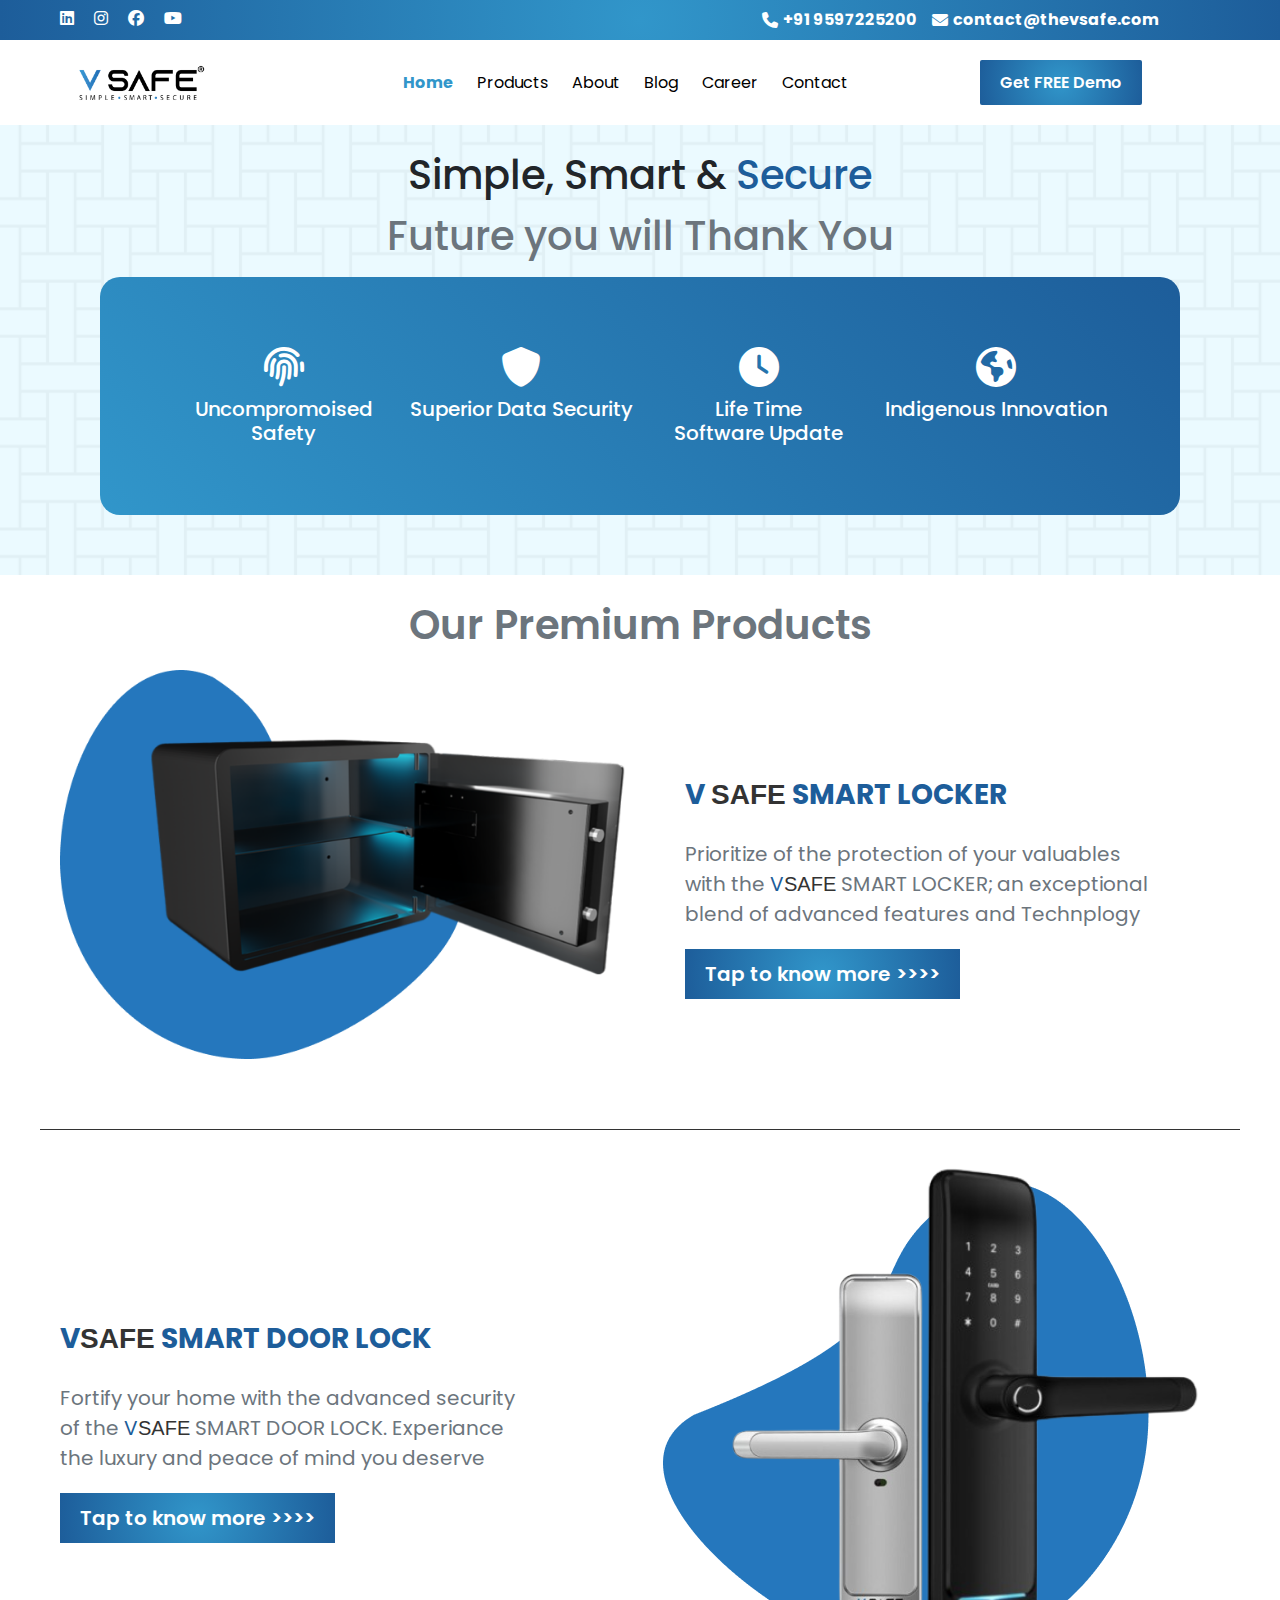
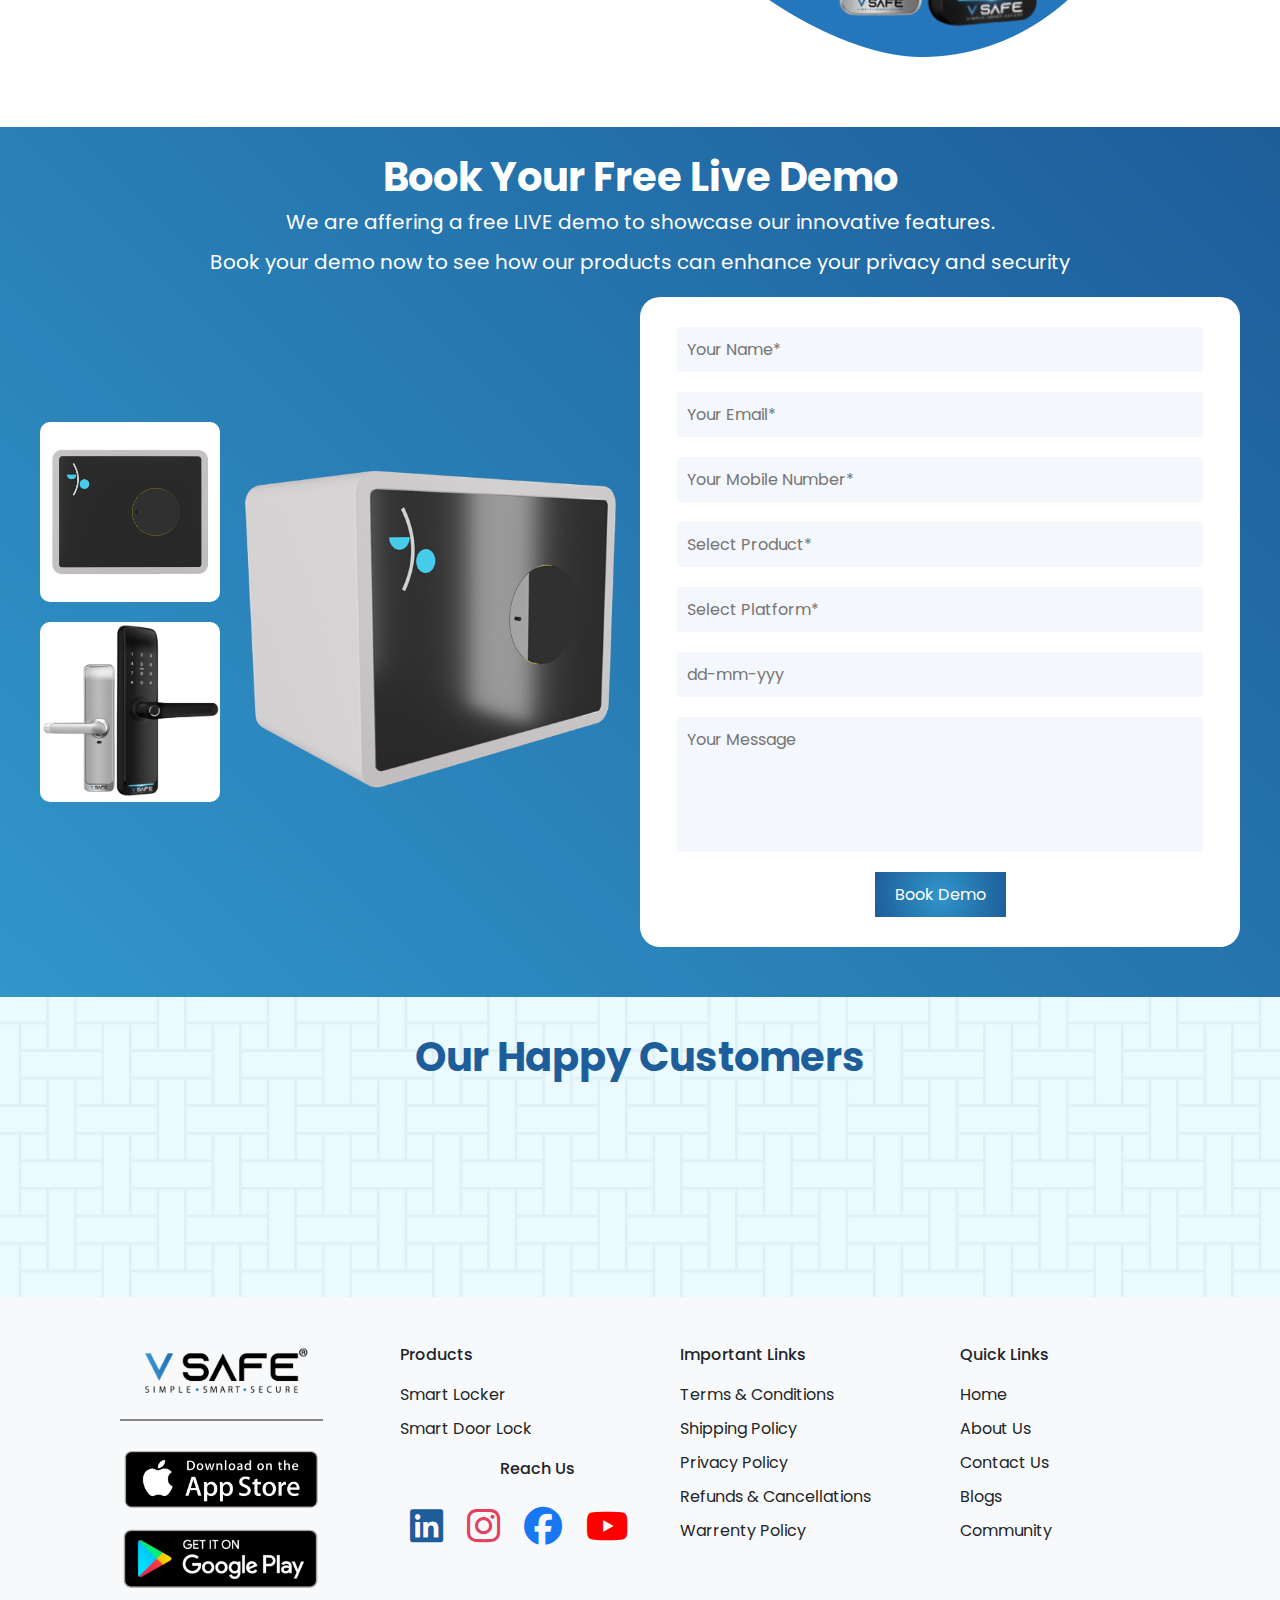
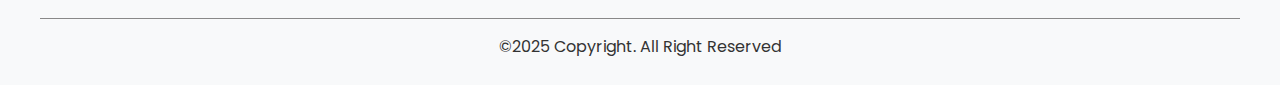
<file: index.html>
<!DOCTYPE html>
<html lang="en">

<head>
    <meta charset="UTF-8">
    <meta name="viewport" content="width=device-width, initial-scale=1.0">
    <!-- project title -->
    <title>vSafe</title>
    <!-- favourite icon -->
    <link rel="shortcut icon" href="./assets/images/fav icon.jpg" type="image/x-icon">
    <!-- style css -->
    <link rel="styleSheet" href="./style.css">
    <!-- font awesome cdn link -->
    <link rel="styleSheet" href="https://cdnjs.cloudflare.com/ajax/libs/font-awesome/6.7.2/css/all.min.css">
</head>

<body>
    <header><!--1.parentContainer-->
        <nav class="navBar component"><!--2.component-->
            <div class="navBarContainer"><!--3.componentContainer-->
                <div class="navBody grid-2"><!--4.row-1-->
                    <div class="iconBlock "><!--5.column-1-->
                        <div class="iconBox dflex-start"><!--6.subColumn-1-->
                            <!--7.contentContainer-->
                            <i class="fa-brands fa-linkedin"></i>
                            <i class="fa-brands fa-instagram"></i>
                            <i class="fa-brands fa-facebook"></i>
                            <i class="fa-brands fa-youtube"></i>
                        </div>
                    </div>
                    <div class="mailBlock "><!--5.column-2-->
                        <div class="mailBox dflex"><!--6.subColumn-2-->
                            <!--7.contentContainer-->
                            <i class="fa-solid fa-phone"></i>
                            <p>+91 9597225200</p>
                            <i class="fa-solid fa-envelope"></i>
                            <p>contact@thevsafe.com</p>
                        </div>
                    </div>
                </div>
                <div class="navInfoBody "><!--4.row-2-->
                    <div class="logoBlock"><!--5.column-1-->
                        <div class="logoBox"><!--6.subColumn-1-->
                            <a href="#"><!--7.contentContainer-->
                                <figure>
                                    <img src="./assets/images/logo.png" alt="logo">
                                </figure>
                            </a>
                        </div>
                    </div>
                    <div class="textBlock"><!--5.column-2-->
                        <input type="checkbox" id="iconToggle">
                        <label for="iconToggle" class="hamburgerIcon">
                            <i class="fa-solid fa-bars"></i>
                        </label>
                        <div class="textBox dflex"><!--6.subColumn-2-->
                            <ul class="nav-links dflex">
                                <li><a href="#"><span>Home</span></a></li>
                                <li><a href="#">Products</a></li>
                                <li><a href="#">About</a></li>
                                <li><a href="#">Blog</a></li>
                                <li><a href="#">Career</a></li>
                                <li><a href="#">Contact</a></li>
                            </ul>
                            <button class="nav-links">Get FREE Demo</button>
                        </div>
                    </div>

                </div>
            </div>
        </nav>
        <div class="heroSection"><!--2.component-->
            <div class="heroSectionContainer "><!--3.componentContainer-->
                <div class="heroSectionBody"><!--4.row-->
                    <div class="heroSectionBlock"><!--5.column-->
                        <div class="heroSectionBox"><!--6.subColumn-->
                        </div>
                    </div>
                </div>
            </div>
        </div>
    </header>
    <main><!--1.parentContainer-->
        <section class="smartSecure "><!--2.component-->
            <div class="smartSecureContainer "><!--3.componentContainer-->
                <div class="headingBody"><!--4.row-1-->
                    <div class="smartSecureBlock "><!--5.column-1-->
                        <div class="smartSecureBox dflex-col"><!--6.subColumn-1-->
                            <!--7.contentContainer-->
                            <h3>Simple, Smart & <span class="secure">Secure</span></h3>
                            <h3>
                                <sapn class="future">Future you will Thank You</sapn>
                            </h3>
                        </div>
                    </div>
                </div>
                <div class="secureBody grid-4"><!--4.row-2-->
                    <div class="safetyBlock"><!--5.column-1-->
                        <div class="safetyBox dflex-col"><!--6.subColumn-1-->
                            <!--7.contentContainer-->
                            <i class="fa-solid fa-fingerprint"></i>
                            <p>Uncompromoised
                                Safety</p>
                        </div>
                    </div>
                    <div class="dataBlock"><!--5.column-2-->
                        <div class="safetyBox dflex-col"><!--6.subColumn-2-->
                            <!--7.contentContainer-->
                            <i class="fa-solid fa-shield"></i>
                            <p>Superior
                                Data Security</p>
                        </div>
                    </div>
                    <div class="softwareBlock"><!--5.column-3-->
                        <div class="safetyBox dflex-col"><!--6.subColumn-3-->
                            <!--7.contentContainer-->
                            <i class="fa-solid fa-clock"></i>
                            <p>Life Time
                                Software Update</p>
                        </div>
                    </div>
                    <div class="innovationsBlock"><!--5.column-4-->
                        <div class="safetyBox dflex-col"><!--6.subColumn-4-->
                            <!--7.contentContainer-->
                            <i class="fa-solid fa-earth-americas"></i>
                            <p>Indigenous
                                Innovation</p>
                        </div>
                    </div>
                </div>
            </div>
        </section>
        <section class="smartLocker componentSpacing"><!--2.component-->
            <div class="smartLockerContainer screenSize"><!--3.componentContainer-->
                <div class="headingBody"><!--4.row-1-->
                    <div class="smartLockerBlock"><!--5.column-->
                        <div class="smartLockerBox dflex-col"><!--6.subColumn-->
                            <!--7.contentContainer-->
                            <h2>Our Premium Products</h2>
                        </div>
                    </div>
                </div>
                <div class="lockerBody grid-2"><!--4.row-2-->
                    <div class="technologyBlock dflex-start"><!--5.column-1-->
                        <div class="technologyBox "><!--6.subColumn-1-->
                            <!--7.contentContainer-->
                            <figure>
                                <img src="./assets/images/home-locker.png" type="image">
                            </figure>
                        </div>
                    </div>
                    <div class="lockerBlock dflex-start"><!--5.column-2-->
                        <div class="lockerBox "><!--6.subColumn-2-->
                            <!--7.contentContainer-->
                            <h3>V <span>SAFE</span> SMART LOCKER</h3>
                            <p>Prioritize of the protection of your valuables with the <span class="v">V</span><span
                                    class="safe">SAFE</span> SMART LOCKER;
                                an exceptional blend of advanced features and Technplogy
                            </p>
                            <button>Tap to know more >>>></button>
                        </div>
                    </div>
                </div>
            </div>
        </section>
        <section class="doorLock componentSpacing"><!--2.component-->
            <div class="doorLockContainer screenSize"><!--3.componentContainer-->
                <div class="doorLockBody grid-2"><!--4.row-->
                    <div class="doorLockBlock dflex-start"><!--5.column-1-->
                        <div class="lockerBox"><!--6.subColumn-1-->
                            <!--7.contentContainer-->
                            <h3>V<span>SAFE</span> SMART DOOR LOCK</h3>
                            <p>Fortify your home with the advanced security of the <span class="v">V</span><span
                                    class="safe">SAFE</span> SMART DOOR LOCK.
                                Experiance the luxury and peace of mind you deserve
                            </p>
                            <button>Tap to know more >>>></button>
                        </div>
                    </div>
                    <div class="securityBlock"><!--5.column-2-->
                        <div class="securityBox dflex-col"><!--6.subColumn-2-->
                            <!--7.contentContainer-->
                            <figure>
                                <img src="./assets/images/home-doorlock.png" type="image">
                            </figure>
                        </div>
                    </div>
                </div>
            </div>
        </section>
        <section class="liveDemo componentSpacing"><!--2.component-->
            <div class="liveDemoContainer screenSize"><!--3.componentContainer-->
                <div class="headingBody"><!--4.row-1-->
                    <div class="liveDemoBlock"><!--5.column-->
                        <div class="liveDemoBox dflex-col"><!--6.subColumn-->
                            <!--7.contentContainer-->
                            <h3>Book Your Free Live Demo</h3>
                            <p>We are affering a free LIVE demo to showcase our innovative features.</p>
                            <p>Book your demo now to see how our products can enhance your privacy and security
                            </p>
                        </div>
                    </div>
                </div>
                <div class="bookDemoBody grid-3"><!--4.row-2-->
                    <div class="showCaseBlock dflex-start"><!--5.column-1-->
                        <div class="showCaseBox "><!--6.subColumn-1-->
                            <!--7.contentContainer-->
                            <figure>
                                <img src="./assets/images/locker-white.png" type="image">
                            </figure>
                            <figure>
                                <img src="./assets/images/home-boxed(1).png" type="image">
                            </figure>
                        </div>
                    </div>
                    <div class="caseBlock dflex-start"><!--5.column-1-->
                        <div class="caseBox "><!--6.subColumn-1-->
                            <!--7.contentContainer-->
                            <figure>
                                <img src="./assets/images/home-boxed.png" type="image">
                            </figure>
                        </div>
                    </div>
                    <div class="bookDemoBlock dflex-col"><!--5.column-2-->
                        <div class="bookDemoBox "><!--6.subColumn-2-->
                            <form action="#">
                                <div class="formGroup1">
                                    <input type="text" placeholder="Your Name*" id="name">
                                </div>
                                <div class="formGroup2">
                                    <input type="text" placeholder="Your Email*" id="email">
                                </div>
                                <div class="formGroup3">
                                    <input type="tel" placeholder="Your Mobile Number*" id="num">
                                </div>
                                <div class="formGroup4">
                                    <input type="text" placeholder="Select Product*" id="product">
                                </div>
                                <div class="formGroup5">
                                    <input type="text" placeholder="Select Platform*" id="Platform">
                                </div>
                                <div class="formGroup6">
                                    <input type="tel" placeholder="dd-mm-yyy" id="num">
                                </div>
                                <div class="formGroup7">
                                    <input type="text" placeholder="Your Message" id="msg">
                                </div>
                                <button>Book Demo</button>
                            </form>
                        </div>
                    </div>
                </div>
            </div>
        </section>
        <section class="customers"><!--2.component-->
            <div class="customersContainer"><!--3.componentContainer-->
                <div class="headingBody"><!--4.row-1-->
                    <div class="customersBlock"><!--5.column-->
                        <div class="customersBox dflex-col"><!--6.subColumn-1-->
                            <!--7.contentContainer-->
                            <h2>Our Happy Customers</h2>
                        </div>
                    </div>
                </div>
                <div class="customersBody"><!--4.row-2-->
                    <div class="happyCustomersBlock dflex-start"><!--5.column-->
                        <div class="happyCustomersBox"><!--6.subColumn-->
                            <!--7.contetContainer-->
                            <p>
                            </p>
                        </div>
                    </div>
                </div>
            </div>
        </section>
    </main>
    <footer><!--1.parentContainer-->
        <div class="contact componentSpacing"><!--2.component-->
            <div class="contactContainer screenSize"><!--3.componentContainer-->
                <div class="contactBody grid-4"><!--4.row-1-->
                    <div class="appBlock "><!--5.column-1-->
                        <div class="appBox"><!--6.subColumn-1-->
                            <!--7.contentContainer-->
                            <figure class="border">
                                <img src="./assets/images/logo.png" type="logo">
                            </figure>
                            <figure>
                                <img src="./assets/images/app-store.png" type="logo">
                            </figure>
                            <figure>
                                <img src="./assets/images/google-play.png" type="logo">
                            </figure>

                        </div>
                    </div>
                    <div class="productsBlock"><!--5.column-2-->
                        <div class="linksBox "><!--6.subColumn-1-->
                            <!--7.contentContainer-->
                            <h4>Products</h4>
                            <p>Smart Locker</p>
                            <p>Smart Door Lock</p>
                        </div>
                        <div class="mediaBox  "><!--6.subColumn-2-->
                            <!--7.contentContainer-->
                            <h4>Reach Us</h4>
                            <a href="#" class="linkedin">
                                <i class="fa-brands fa-linkedin"></i>
                            </a>
                            <a href="#" class="instagram">
                                <i class="fa-brands fa-instagram"></i>
                            </a>
                            <a href="#" class="facebook">
                                <i class="fa-brands fa-facebook"></i>
                            </a>
                            <a href="#" class="youtube">
                                <i class="fa-brands fa-youtube"></i>
                            </a>
                        </div>
                    </div>
                    <div class="productsBlock"><!--5.column-3-->
                        <div class="linksBox"><!--6.subColumn-3-->
                            <!--7.contentContainer-->
                            <h4>Important Links</h4>
                            <ul>
                                <li>
                                    <p>Terms & Conditions</p>
                                </li>
                                <li>
                                    <p>Shipping Policy</p>
                                </li>
                                <li>
                                    <p>Privacy Policy</p>
                                </li>
                                <li>
                                    <p>Refunds & Cancellations</p>
                                </li>
                                <li>
                                    <p>Warrenty Policy</p>
                                </li>
                            </ul>
                        </div>
                    </div>
                    <div class="productsBlock "><!--5.column-4-->
                        <div class="linksBox "><!--6.subColumn-4-->
                            <!--7.contentContainer-->
                            <h4>Quick Links</h4>
                            <ul>
                                <li>
                                    <p>Home</p>
                                </li>
                                <li>
                                    <p>About Us</p>
                                </li>
                                <li>
                                    <p>Contact Us</p>
                                </li>
                                <li>
                                    <p>Blogs</p>
                                </li>
                                <li>
                                    <p>Community</p>
                                </li>
                            </ul>
                        </div>
                    </div>
                </div>
                <div class="copyRightBody"><!--4.row-2-->
                    <div class="copyRightBlock"><!--5.column-->
                        <div class="copyRightBox dflex-col"><!--6.subColumn-->
                            <!--7.contentContainer-->
                            <p>©2025 Copyright. All Right Reserved</p>
                        </div>
                    </div>
                </div>
            </div>
        </div>
    </footer>

</body>

</html>
</file>
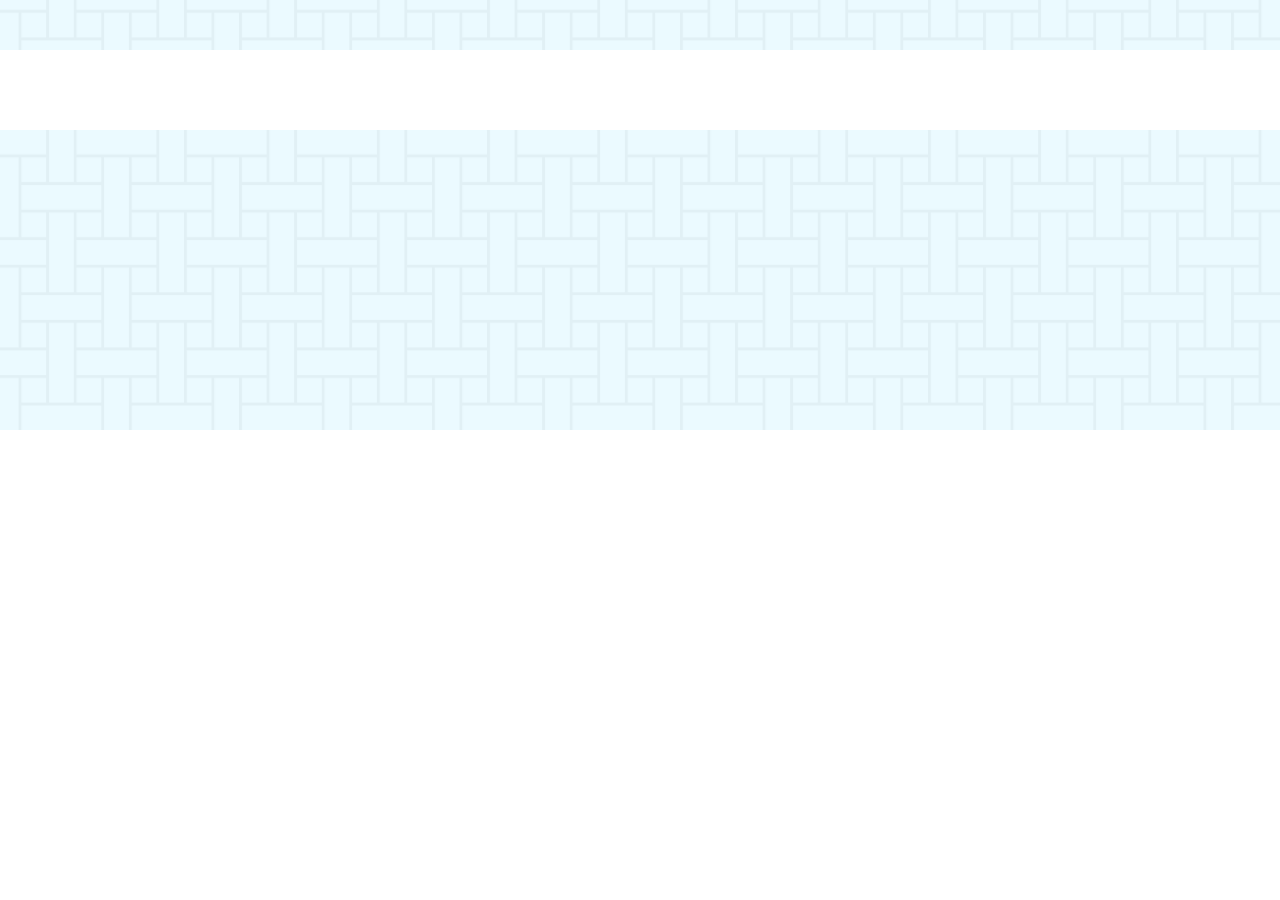
<file: 2.component.html>
<!DOCTYPE html>
<html lang="en">
<head>
    <meta charset="UTF-8">
    <meta name="viewport" content="width=device-width, initial-scale=1.0">
    <!-- project title -->
    <title>vSafe</title>
    <!-- favourite icon -->
    <link rel="shortcut icon" href="./assets/images/fav icon.jpg" type="image/x-icon">
    <!-- style css -->
    <link rel="styleSheet" href="./style.css">
    <!-- font awesome cdn link -->
    <link rel="styleSheet" href="https://cdnjs.cloudflare.com/ajax/libs/font-awesome/6.7.2/css/all.min.css">
</head>
<body>
    <header><!--1.parentContainer-->
        <nav class="navBar"><!--2.component-->
        </nav>
        <div class="heroSection"><!--2.component-->
        </div>
    </header>
    <main><!--1.parentContainer-->
        <div class="smartSecure"><!--2.component-->
        </div>
        <div class="smartLocker"><!--2.component-->
        </div>
        <div class="doorLock"><!--2.component-->
        </div>
        <div class="liveDemo"><!--2.component-->
        </div>
        <div class="customers"><!--2.component-->
        </div>
    </main>
    <footer><!--1.parentContainer-->
        <div class="contact"><!--2.component-->
        </div>
    </footer>
    
</body>
</html>
</file>
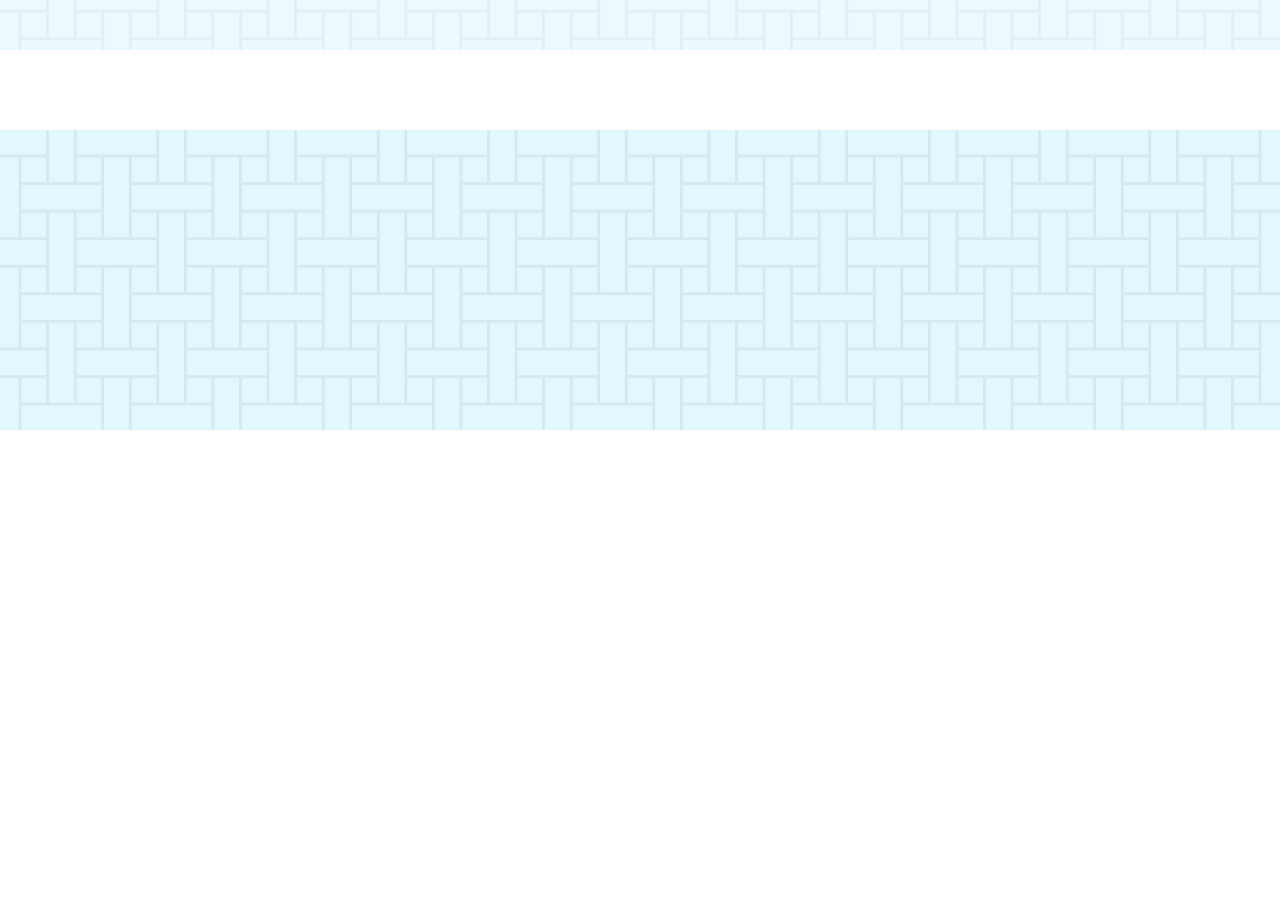
<file: 3.componentContainer.html>
<!DOCTYPE html>
<html lang="en">
<head>
    <meta charset="UTF-8">
    <meta name="viewport" content="width=device-width, initial-scale=1.0">
    <!-- project title -->
    <title>vSafe</title>
    <!-- favourite icon -->
    <link rel="shortcut icon" href="./assets/images/fav icon.jpg" type="image/x-icon">
    <!-- style css -->
    <link rel="styleSheet" href="./style.css">
    <!-- font awesome cdn link -->
    <link rel="styleSheet" href="https://cdnjs.cloudflare.com/ajax/libs/font-awesome/6.7.2/css/all.min.css">
</head>
<body>
     <header><!--1.parentContainer-->
        <nav class="navBar"><!--2.component-->
            <div class="navBarContainer"><!--3.componentContainer-->
            </div>
        </nav>
        <div class="heroSection"><!--2.component-->
            <div class="heroSectionContainer"><!--3.componentContainer-->
            </div>
        </div>
    </header>
    <main><!--1.parentContainer-->
        <div class="smartSecure"><!--2.component-->
            <div class="smartSecureContainer"><!--3.componentContainer-->
            </div>
        </div>
        <div class="smartLocker"><!--2.component-->
            <div class="smartLockerContainer"><!--3.componentContainer-->
            </div>
        </div>
        <div class="doorLock"><!--2.component-->
            <div class="doorLockContainer"><!--3.componentContainer-->
            </div>
        </div>
        <div class="liveDemo"><!--2.component-->
            <div class="liveDemoContainer"><!--3.componentContainer-->
            </div>
        </div>
        <div class="customers"><!--2.component-->
            <div class="customers"><!--3.componentContainer-->
            </div>
        </div>
    </main>
    <footer><!--1.parentContainer-->
        <div class="contact"><!--2.component-->
            <div class="contactContainer"><!--3.componentContainer-->
            </div>
        </div>
    </footer>
    
</body>
</html>
</file>
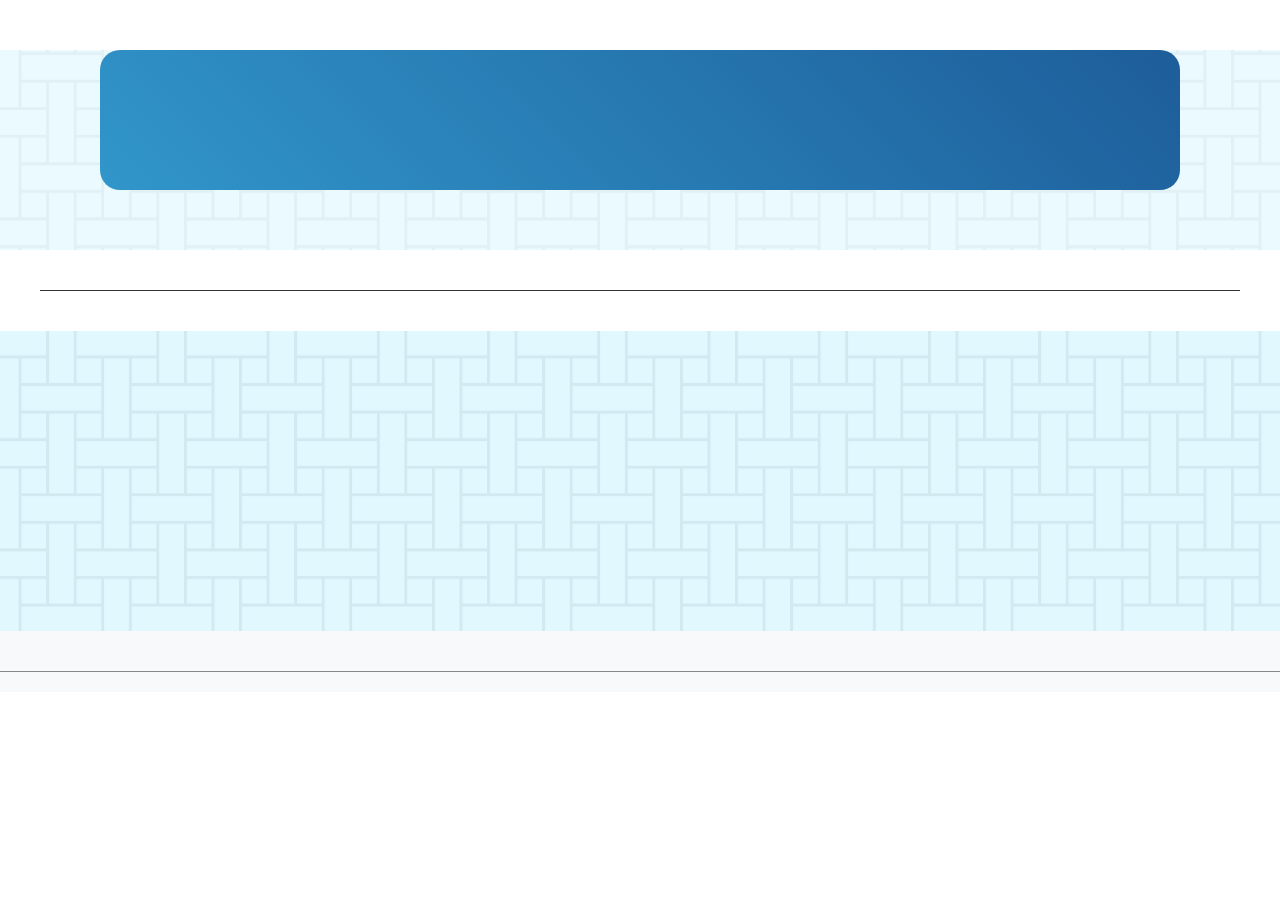
<file: 4.row.html>
<!DOCTYPE html>
<html lang="en">
<head>
    <meta charset="UTF-8">
    <meta name="viewport" content="width=device-width, initial-scale=1.0">
    <!-- project title -->
    <title>vSafe</title>
    <!-- favourite icon -->
    <link rel="shortcut icon" href="./assets/images/fav icon.jpg" type="image/x-icon">
    <!-- style css -->
    <link rel="styleSheet" href="./style.css">
    <!-- font awesome cdn link -->
    <link rel="styleSheet" href="https://cdnjs.cloudflare.com/ajax/libs/font-awesome/6.7.2/css/all.min.css">
</head>
<body>
  <header><!--1.parentContainer-->
        <nav class="navBar"><!--2.component-->
            <div class="navBarContainer"><!--3.componentContainer-->
                <div class="navBody"><!--4.row-1-->
                </div>
                <div class="navInfoBody"><!--4.row-2-->
                </div>
            </div>
        </nav>
        <div class="heroSection"><!--2.component-->
            <div class="heroSectionContainer"><!--3.componentContainer-->
                <div class="heroSectionBody"><!--4.row-->
                </div>
            </div>
        </div>
    </header>
    <main><!--1.parentContainer-->
        <div class="smartSecure"><!--2.component-->
            <div class="smartSecureContainer"><!--3.componentContainer-->
                <div class="headingBody"><!--4.row-1-->
                </div>
                <div class="secureBody"><!--4.row-2-->
                </div>
            </div>
        </div>
        <div class="smartLocker"><!--2.component-->
            <div class="smartLockerContainer"><!--3.componentContainer-->
                <div class="headingBody"><!--4.row-1-->
                </div>
                <div class="lockerBody"><!--4.row-2-->
                </div>
            </div>
        </div>
        <div class="doorLock"><!--2.component-->
            <div class="doorLockContainer"><!--3.componentContainer-->
                <div class="doorLockBody"><!--4.row-->
                </div>
            </div>
        </div>
        <div class="liveDemo"><!--2.component-->
            <div class="liveDemoContainer"><!--3.componentContainer-->
                <div class="headingBody"><!--4.row-1-->
                </div>
                <div class="liveDemoBody"><!--4.row-2-->
                </div>
            </div>
        </div>
        <div class="customers"><!--2.component-->
            <div class="customers"><!--3.componentContainer-->
                <div class="headingBody"><!--4.row-1-->
                </div>
                <div class="custometrsBody"><!--4.row-2-->
                </div>
            </div>
        </div>
    </main>
    <footer><!--1.parentContainer-->
        <div class="contact"><!--2.component-->
            <div class="contactContainer"><!--3.componentContainer-->
                <div class="contactBody"><!--4.row-1-->
                </div>
                <div class="copyRightBody"><!--4.row-2-->
                </div>
            </div>
        </div>
    </footer>
</body>
</html>
</file>
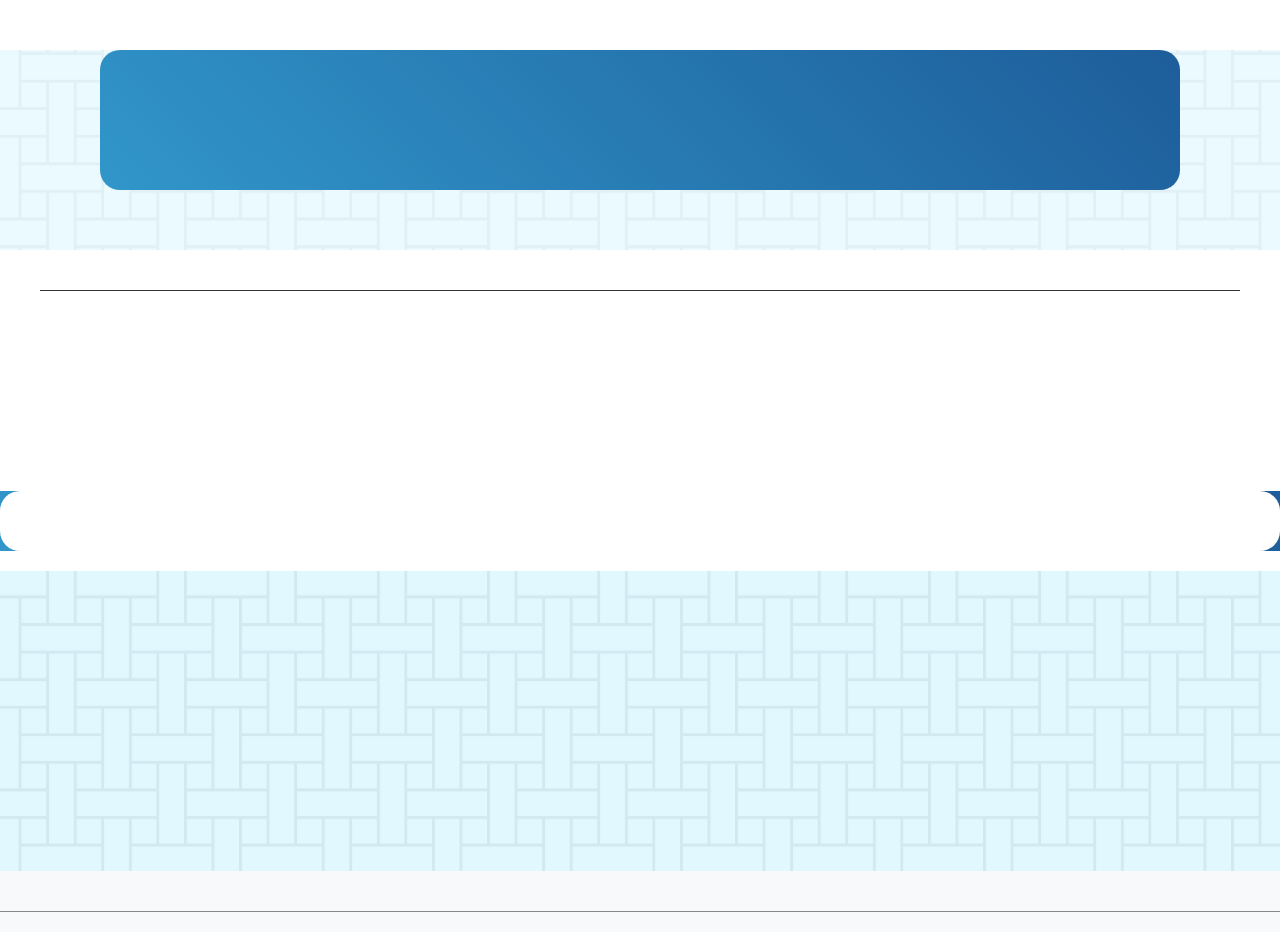
<file: 5.column.html>
<!DOCTYPE html>
<html lang="en">

<head>
    <meta charset="UTF-8">
    <meta name="viewport" content="width=device-width, initial-scale=1.0">
    <!-- project title -->
    <title>vSafe</title>
    <!-- favourite icon -->
    <link rel="shortcut icon" href="./assets/images/fav icon.jpg" type="image/x-icon">
    <!-- style css -->
    <link rel="styleSheet" href="./style.css">
    <!-- font awesome cdn link -->
    <link rel="styleSheet" href="https://cdnjs.cloudflare.com/ajax/libs/font-awesome/6.7.2/css/all.min.css">
</head>

<body>
    <header><!--1.parentContainer-->
        <nav class="navBar"><!--2.component-->
            <div class="navBarContainer"><!--3.componentContainer-->
                <div class="navBody"><!--4.row-1-->
                    <div class="iconBlock"><!--5.column-1-->
                    </div>
                    <div class="mailBlock"><!--5.column-2-->
                    </div>
                </div>
                <div class="navInfoBody"><!--4.row-2-->
                    <div class="logoBlock"><!--5.column-1-->
                    </div>
                    <div class="textBlock"><!--5.column-2-->
                    </div>
                    <div class="demoBlock"><!--5.column-3-->
                    </div>
                </div>
            </div>
        </nav>
        <div class="heroSection"><!--2.component-->
            <div class="heroSectionContainer"><!--3.componentContainer-->
                <div class="heroSectionBody"><!--4.row-->
                    <div class="heroSectionBlock"><!--5.column-->
                    </div>
                </div>
            </div>
        </div>
    </header>
    <main><!--1.parentContainer-->
        <div class="smartSecure"><!--2.component-->
            <div class="smartSecureContainer"><!--3.componentContainer-->
                <div class="headingBody"><!--4.row-1-->
                    <div class="smartSecureBlock"><!--5.column-1-->
                    </div>
                </div>
                <div class="secureBody"><!--4.row-2-->
                    <div class="safetyBlock"><!--5.column-1-->
                    </div>
                    <div class="dataBlock"><!--5.column-2-->
                    </div>
                    <div class="softwareBlock"><!--5.column-3-->
                    </div>
                    <div class="innovationsBlock"><!--5.column-4-->
                    </div>
                </div>
            </div>
        </div>
        <div class="smartLocker"><!--2.component-->
            <div class="smartLockerContainer"><!--3.componentContainer-->
                <div class="headingBody"><!--4.row-1-->
                    <div class="smartLockerBlock"><!--5.column-->
                    </div>
                </div>
                <div class="lockerBody"><!--4.row-2-->
                    <div class="technologyBlock"><!--5.column-1-->
                    </div>
                    <div class="lockerBlock"><!--5.column-2-->
                    </div>
                </div>
            </div>
        </div>
        <div class="doorLock"><!--2.component-->
            <div class="doorLockContainer"><!--3.componentContainer-->
                <div class="doorLockBody"><!--4.row-->
                    <div class="doorLock"><!--5.column-1-->
                    </div>
                    <div class="securityBlock"><!--5.column-2-->
                    </div>
                </div>
            </div>
        </div>
        <div class="liveDemo"><!--2.component-->
            <div class="liveDemoContainer"><!--3.componentContainer-->
                <div class="headingBody"><!--4.row-1-->
                    <div class="liveDemoBlock"><!--5.column-->
                    </div>
                </div>
                <div class="bookDemoBody"><!--4.row-2-->
                    <div class="showcaseBlock"><!--5.column-1-->
                    </div>
                    <div class="bookDemoBlock"><!--5.column-2-->
                    </div>
                </div>
            </div>
        </div>
          <div class="customers"><!--2.component-->
            <div class="customers"><!--3.componentContainer-->
                <div class="headingBody"><!--4.row-1-->
                    <div class="customersBlock"><!--5.column-->
                    </div>
                </div>
                <div class="custometrsBody"><!--4.row-2-->
                    <div class="happyCustomersBlock"><!--5.column-->
                    </div>
                </div>
            </div>
        </div>
    </main>
    <footer><!--1.parentContainer-->
        <div class="contact"><!--2.component-->
            <div class="contactContainer"><!--3.componentContainer-->
                <div class="contactBody"><!--4.row-1-->
                    <div class="appBlock"><!--5.column-1-->
                    </div>
                    <div class="productsBlock"><!--5.column-2-->
                    </div>
                    <div class="limksBlock"><!--5.column-3-->
                    </div>
                    <div class="quickBlock"><!--5.column-4-->
                    </div>
                </div>
                <div class="copyRightBody"><!--4.row-2-->
                    <div class="copyRightBlock"><!--5.column-->
                    </div>
                </div>
            </div>
        </div>
    </footer>

</body>
</html>
</file>
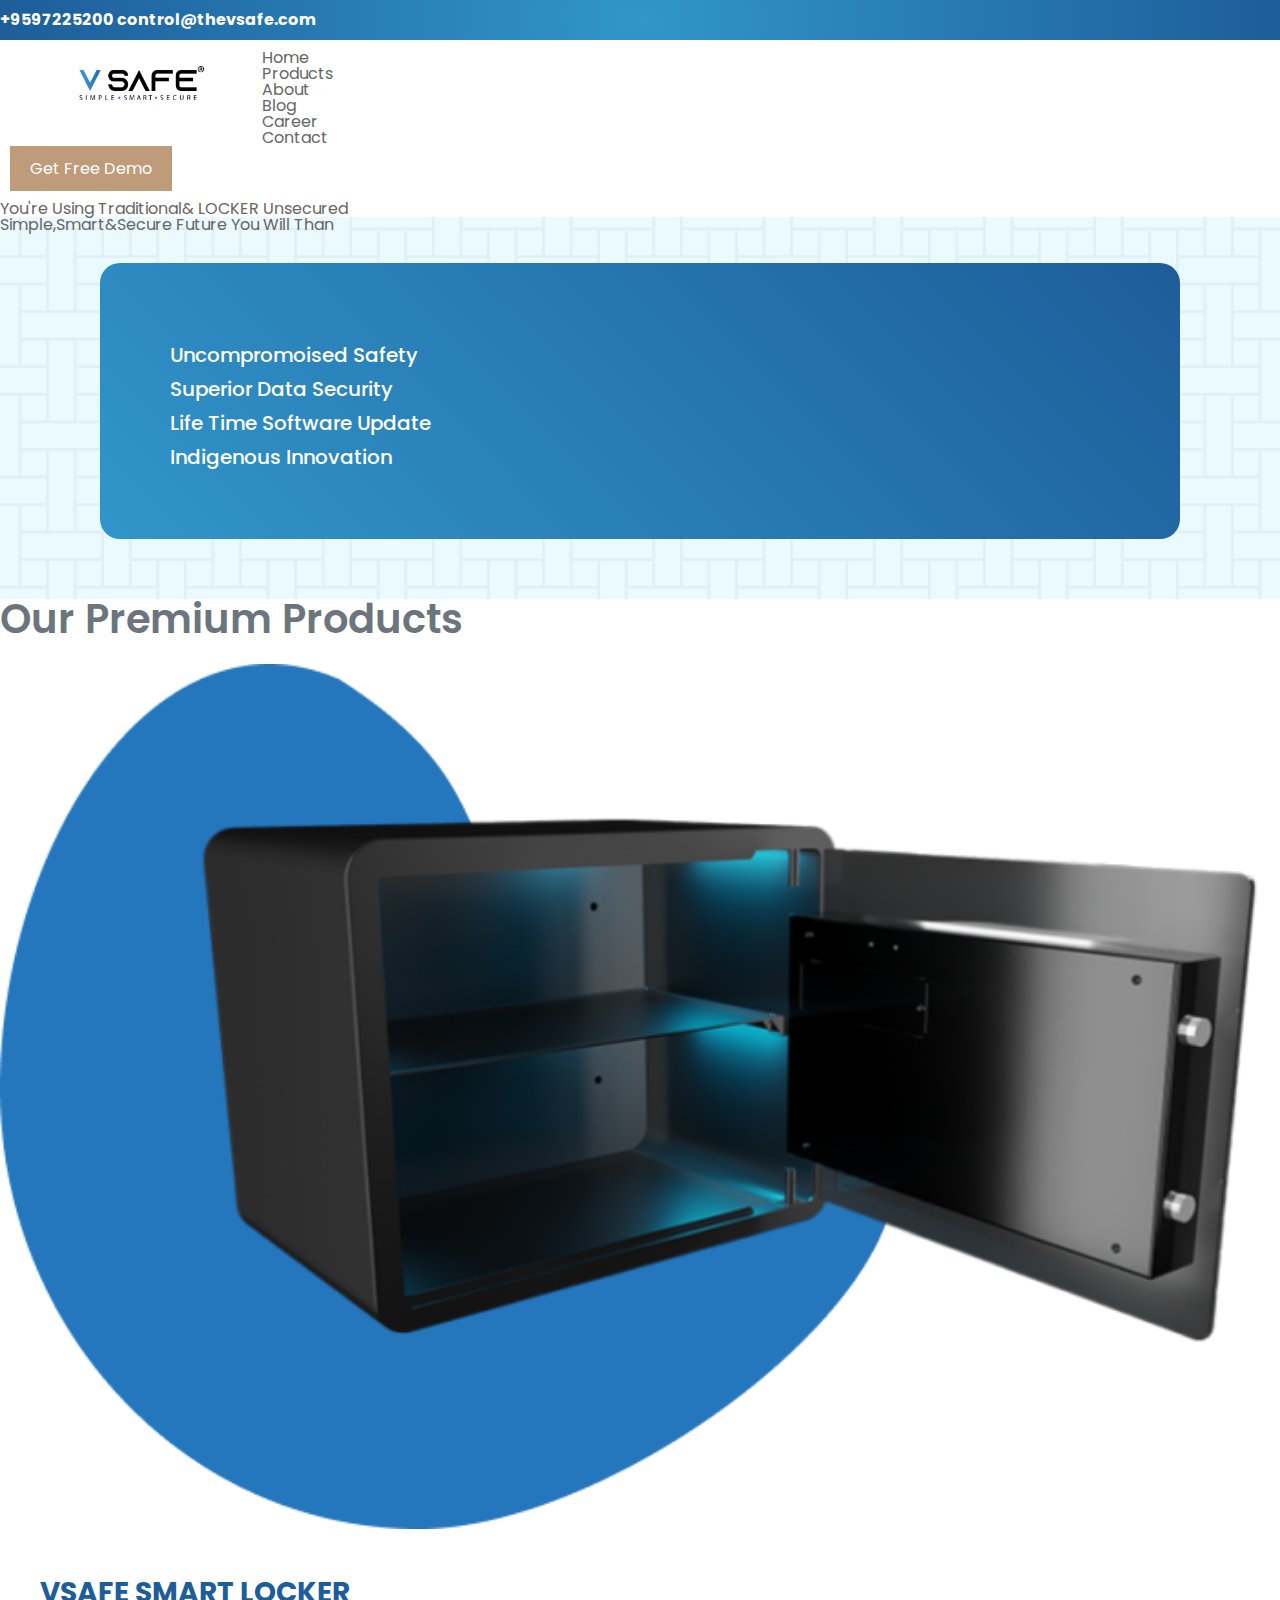
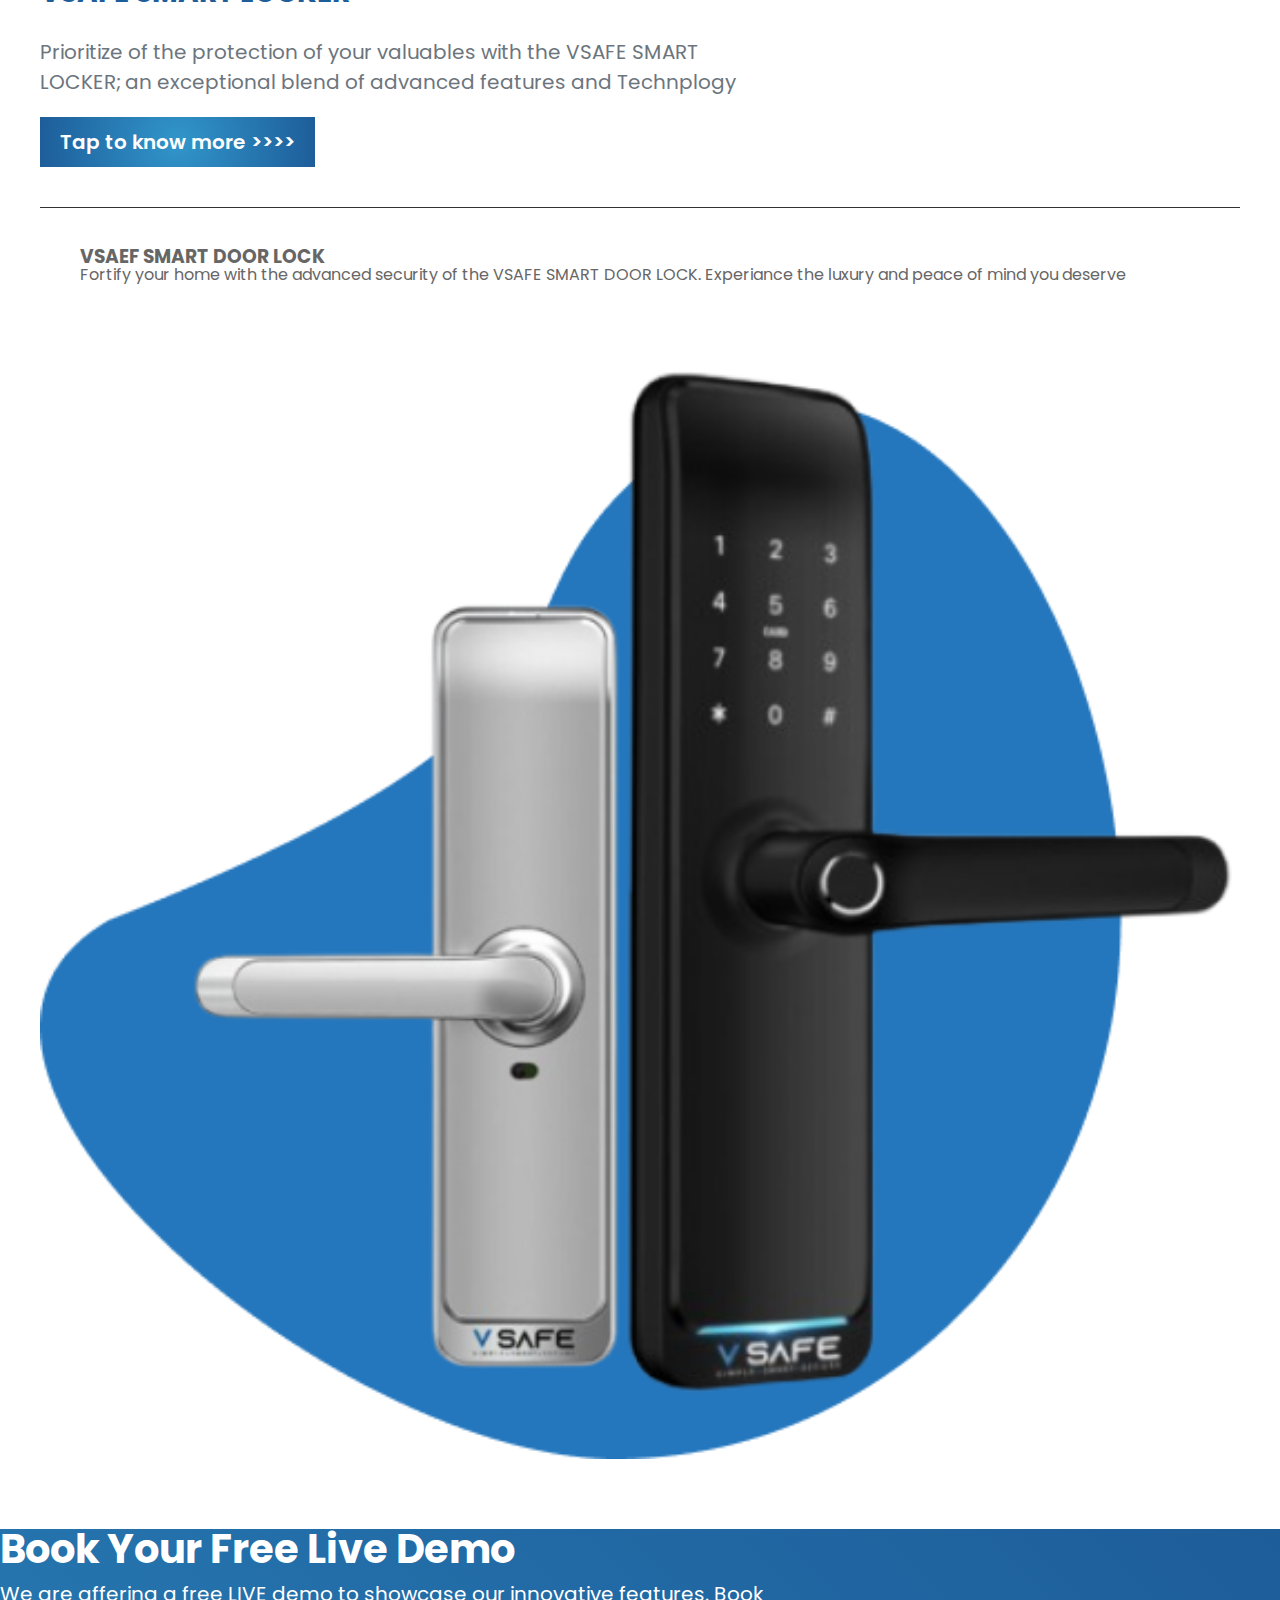
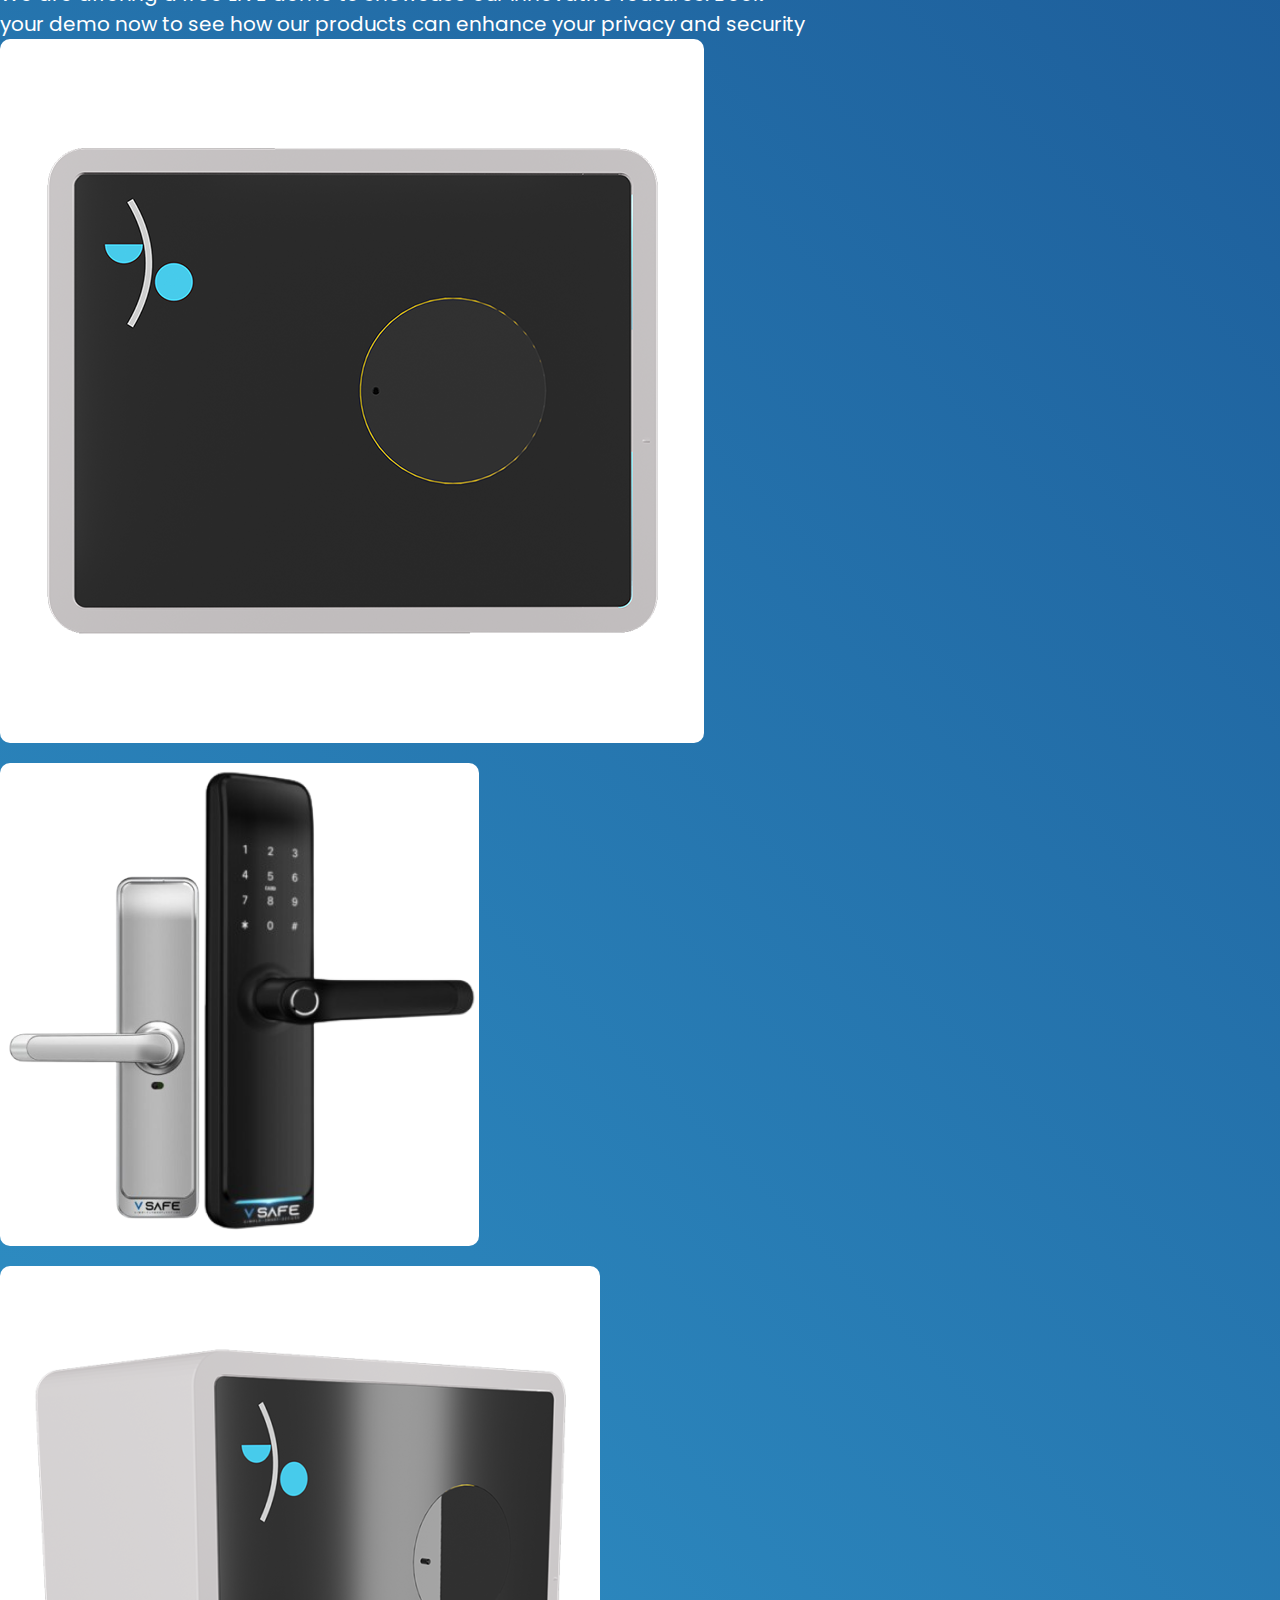
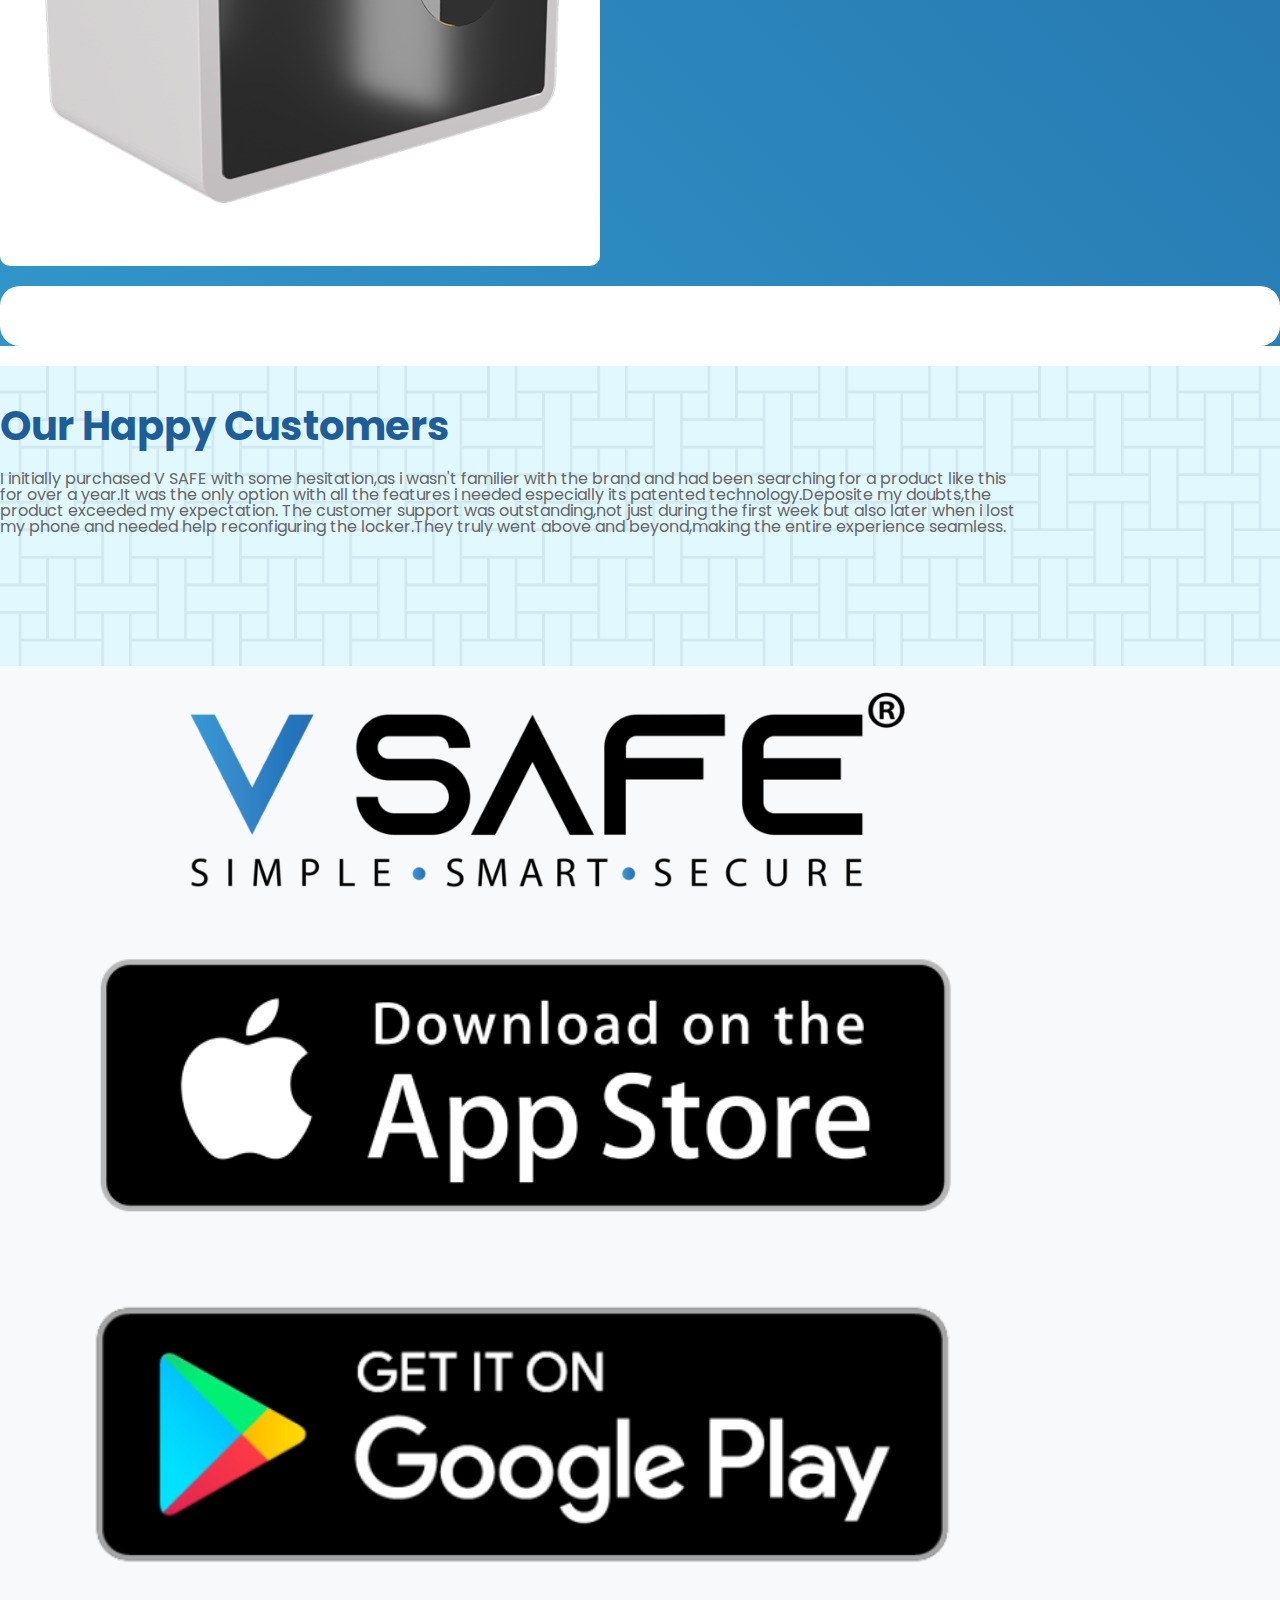
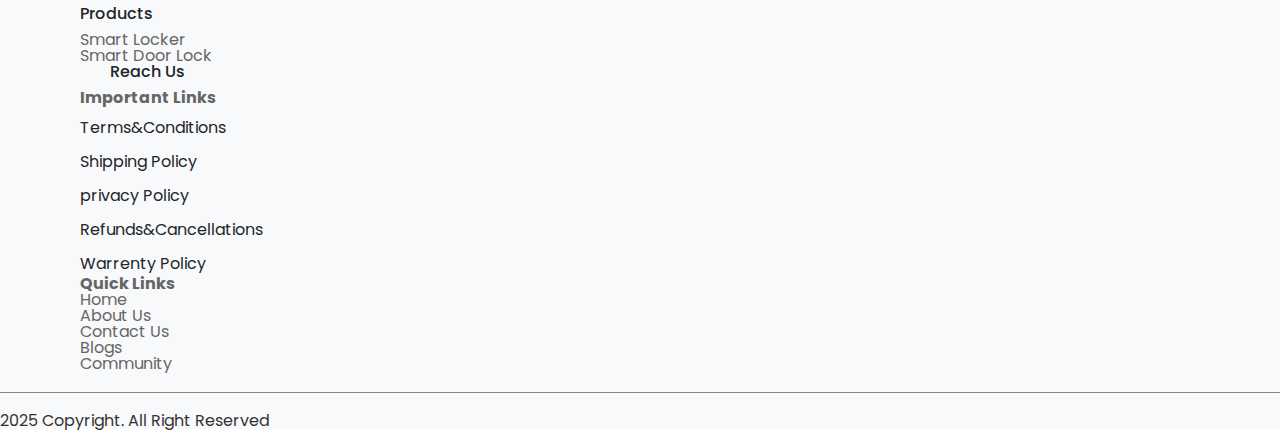
<file: 6.subColumn.html>
<!DOCTYPE html>
<html lang="en">

<head>
    <meta charset="UTF-8">
    <meta name="viewport" content="width=device-width, initial-scale=1.0">
    <!-- project title -->
    <title>vSafe</title>
    <!-- favourite icon -->
    <link rel="shortcut icon" href="./assets/images/fav icon.jpg" type="image/x-icon">
    <!-- style css -->
    <link rel="styleSheet" href="./style.css">
    <!-- font awesome cdn link -->
    <link rel="styleSheet" href="https://cdnjs.cloudflare.com/ajax/libs/font-awesome/6.7.2/css/all.min.css">
</head>

<body>
    <header><!--1.parentContainer-->
        <nav class="navBar"><!--2.component-->
            <div class="navBarContainer"><!--3.componentContainer-->
                <div class="navBody"><!--4.row-1-->
                    <div class="iconBlock"><!--5.column-1-->
                        <div class="iconBox"><!--6.subColumn-1-->
                            <!--7.contentContainer-->
                        </div>
                    </div>
                    <div class="mailBlock"><!--5.column-2-->
                        <div class="mailBox"><!--6.subColumn-2-->
                            <!--7.contentContainer-->
                            <p>+9597225200 control@thevsafe.com</p>
                        </div>
                    </div>
                </div>
                <div class="navInfoBody"><!--4.row-2-->
                    <div class="logoBlock"><!--5.column-1-->
                        <div class="logoBox"><!--6.subColumn-1-->
                            <a href="#"><!--7.contentContainer-->
                                <figure>
                                    <img src="./assets/images/logo.png" alt="logo">
                                </figure>
                            </a>
                        </div>
                    </div>
                    <div class="textBlock"><!--5.column-2-->
                        <div class="textBox"><!--6.subColumn-2-->
                            <!--7.contentContainer-->
                            <ul>
                                <li><a href="#">Home</a></li>
                                <li><a href="#">Products</a></li>
                                <li><a href="#">About</a></li>
                                <li><a href="#">Blog</a></li>
                                <li><a href="#">Career</a></li>
                                <li><a href="#">Contact</a></li>
                            </ul>
                        </div>
                    </div>
                    <div class="demoBlock"><!--5.column-3-->
                        <div class="demoBox"><!--6.subColumn-3-->
                            <!--7.contentContainer-->
                            <button>Get Free Demo</button>
                        </div>
                    </div>
                </div>
            </div>
        </nav>
        <div class="heroSection"><!--2.component-->
            <div class="heroSectionContainer"><!--3.componentContainer-->
                <div class="heroSectionBody"><!--4.row-->
                    <div class="heroSectionBlock"><!--5.column-->
                        <div class="heroSectionBox"><!--6.subColumn-->
                            <!--7.contentContainer-->
                            <p>You're Using Traditional& LOCKER Unsecured</p>
                        </div>
                    </div>
                </div>
            </div>
        </div>
    </header>
    <main><!--1.parentContainer-->
        <section class="smartSecure"><!--2.component-->
            <div class="smartSecureContainer"><!--3.componentContainer-->
                <div class="headingBody"><!--4.row-1-->
                    <div class="smartSecureBlock"><!--5.column-1-->
                        <div class="smartSecureBox"><!--6.subColumn-1-->
                            <!--7.contentContainer-->
                            <p>Simple,Smart&Secure Future You Will Than</p>
                        </div>
                    </div>
                </div>
                <div class="secureBody"><!--4.row-2-->
                    <div class="safetyBlock"><!--5.column-1-->
                        <div class="safetyBox"><!--6.subColumn-1-->
                            <!--7.contentContainer-->
                            <p>Uncompromoised Safety</p>
                        </div>
                    </div>
                    <div class="dataBlock"><!--5.column-2-->
                        <div class="dataBox"><!--6.subColumn-2-->
                            <!--7.contentContainer-->
                            <p>Superior Data Security</p>
                        </div>
                    </div>
                    <div class="softwareBlock"><!--5.column-3-->
                        <div class="softwareBox"><!--6.subColumn-3-->
                            <!--7.contentContainer-->
                            <p>Life Time Software Update</p>
                        </div>
                    </div>
                    <div class="innovationsBlock"><!--5.column-4-->
                        <div class="innovationsBox"><!--6.subColumn-4-->
                            <!--7.contentContainer-->
                            <p>Indigenous Innovation</p>
                        </div>
                    </div>
                </div>
            </div>
        </section>
        <section class="smartLocker"><!--2.component-->
            <div class="smartLockerContainer"><!--3.componentContainer-->
                <div class="headingBody"><!--4.row-1-->
                    <div class="smartLockerBlock"><!--5.column-->
                        <div class="smartLockerBox"><!--6.subColumn-->
                            <!--7.contentContainer-->
                            <h2>Our Premium Products</h2>
                        </div>
                    </div>
                </div>
                <div class="lockerBody"><!--4.row-2-->
                    <div class="technologyBlock"><!--5.column-1-->
                        <div class="technologyBox"><!--6.subColumn-1-->
                            <!--7.contentContainer-->
                            <figure>
                                <img src="./assets/images/home-locker.png" type="image">
                            </figure>
                        </div>
                    </div>
                    <div class="lockerBlock"><!--5.column-2-->
                        <div class="lockerBox"><!--6.subColumn-2-->
                            <!--7.contentContainer-->
                            <h3>VSAFE SMART LOCKER</h3>
                            <P>Prioritize of the protection of your valuables with the VSAFE SMART LOCKER;
                                an exceptional blend of advanced features and Technplogy
                            </P>
                            <button>Tap to know more >>>></button>
                        </div>
                    </div>
                </div>
            </div>
        </section>
        <section class="doorLock"><!--2.component-->
            <div class="doorLockContainer"><!--3.componentContainer-->
                <div class="doorLockBody"><!--4.row-->
                    <div class="doorLock"><!--5.column-1-->
                        <div class="doorLockBox"><!--6.subColumn-1-->
                            <!--7.contentContainer-->
                            <h3>VSAEF SMART DOOR LOCK</h3>
                            <P>Fortify your home with the advanced security of the VSAFE SMART DOOR LOCK.
                                Experiance the luxury and peace of mind you deserve
                            </P>
                        </div>
                    </div>
                    <div class="securityBlock"><!--5.column-2-->
                        <div class="securityBox"><!--6.subColumn-2-->
                            <!--7.contentContainer-->
                            <figure>
                                <img src="./assets/images/home-doorlock.png" type="image">
                            </figure>
                        </div>
                    </div>
                </div>
            </div>
        </section>
        <section class="liveDemo"><!--2.component-->
            <div class="liveDemoContainer"><!--3.componentContainer-->
                <div class="headingBody"><!--4.row-1-->
                    <div class="liveDemoBlock"><!--5.column-->
                        <div class="liveDemoBlock"><!--6.subColumn-->
                            <!--7.contentContainer-->
                            <h3>Book Your Free Live Demo</h3>
                            <p>We are affering a free LIVE demo to showcase our innovative features.
                                Book your demo now to see how our products can enhance your privacy and security
                            </p>
                        </div>
                    </div>
                </div>
                <div class="bookDemoBody"><!--4.row-2-->
                    <div class="showcaseBlock"><!--5.column-1-->
                        <div class="showCaseBox"><!--6.subColumn-1-->
                            <!--7.contentContainer-->
                            <figure>
                                <img src="./assets/images/locker-white.png" type="image">
                                <img src="./assets/images/home-boxed(1).png" type="image">
                                <img src="./assets/images/home-boxed.png" type="image">
                            </figure>
                        </div>
                    </div>
                    <div class="bookDemoBlock"><!--5.column-2-->
                        <div class="bookDemoBox"><!--6.subColumn-2-->
                            <!--7.contentContainer-->
                        </div>
                    </div>
                </div>
            </div>
        </section>
        <section class="customers"><!--2.component-->
            <div class="customers"><!--3.componentContainer-->
                <div class="headingBody"><!--4.row-1-->
                    <div class="customersBlock"><!--5.column-->
                        <div class="customersBox"><!--6.subColumn-1-->
                            <!--7.contentContainer-->
                            <h2>Our Happy Customers</h2>
                        </div>
                    </div>
                </div>
                <div class="custometrsBody"><!--4.row-2-->
                    <div class="happyCustomersBlock"><!--5.column-->
                        <div class="happyCustomersBox"><!--6.subColumn-->
                            <!--7.contentContainer-->
                            <p>I initially purchased V SAFE with some hesitation,as i wasn't familier with the brand and
                                had been
                                searching for a product like this for over a year.It was the only option with all the
                                features i needed
                                especially its patented technology.Deposite my doubts,the product exceeded my
                                expectation.
                                The customer support was outstanding,not just during the first week but also later when
                                i lost my phone and
                                needed help reconfiguring the locker.They truly went above and beyond,making the entire
                                experience seamless.
                            </p>
                        </div>
                    </div>
                </div>
            </div>
        </section>
    </main>
    <footer><!--1.parentContainer-->
        <div class="contact"><!--2.component-->
            <div class="contactContainer"><!--3.componentContainer-->
                <div class="contactBody"><!--4.row-1-->
                    <div class="appBlock"><!--5.column-1-->
                        <div class="appBox"><!--6.subColumn-1-->
                            <!--7.contentContainer-->
                            <figure>
                                <img src="./assets/images/logo.png" type="logo">
                                <img src="./assets/images/app-store.png" type="logo">
                                <img src="./assets/images/google-play.png" type="logo">
                            </figure>
                        </div>
                    </div>
                    <div class="productsBlock"><!--5.column-2-->
                        <div class="productsBox"><!--6.subColumn-1-->
                            <!--7.contentContainer-->
                            <h4>Products</h4>
                            <p>Smart Locker</p>
                            <p>Smart Door Lock</p>
                        </div>
                        <div class="iconBox"><!--6.subColumn-2-->
                            <!--7.contentContainer-->
                            <h4>Reach Us</h4>
                        </div>
                    </div>
                    <div class="linksBlock"><!--5.column-3-->
                        <div class="linksBox"><!--6.subColumn-3-->
                            <!--7.contentContainer-->
                            <h4>Important Links</h4>
                            <p>Terms&Conditions</p>
                            <p>Shipping Policy</p>
                            <p>privacy Policy</p>
                            <p>Refunds&Cancellations</p>
                            <p>Warrenty Policy</p>
                        </div>
                    </div>
                    <div class="quickBlock"><!--5.column-4-->
                        <div class="quickBox"><!--6.subColumn-4-->
                            <!--7.contentContainer-->
                            <h4>Quick Links</h4>
                            <p>Home</p>
                            <p>About Us</p>
                            <p>Contact Us</p>
                            <p>Blogs</p>
                            <p>Community</p>
                        </div>
                    </div>
                </div>
                <div class="copyRightBody"><!--4.row-2-->
                    <div class="copyRightBlock"><!--5.column-->
                        <div class="copyRightBox"><!--6.subColumn-->
                            <!--7.contentContainer-->
                            <p>2025 Copyright. All Right Reserved</p>
                        </div>
                    </div>
                </div>
            </div>
        </div>
    </footer>

</body>

</html>
</file>
<file: style.css>
/* Default code Starts here */

@import url("https://fonts.googleapis.com/css2?family=Roboto+Condensed:ital,wght@0,100..900;1,100..900&display=swap");
@import url("https://fonts.googleapis.com/css2?family=Inter:ital,opsz,wght@0,14..32,100..900;1,14..32,100..900&display=swap");
@import url("https://fonts.googleapis.com/css2?family=Playfair+Display:ital,wght@0,400..900;1,400..900&display=swap");
@import url("https://fonts.googleapis.com/css2?family=DM+Serif+Display:ital@0;1&display=swap");
@import url('https://fonts.googleapis.com/css2?family=Merienda:wght@300..900&family=Poppins:ital,wght@0,100;0,200;0,300;0,400;0,500;0,600;0,700;0,800;0,900;1,100;1,200;1,300;1,400;1,500;1,600;1,700;1,800;1,900&display=swap');
@import url('https://fonts.cdnfonts.com/css/azonix');

* {
  margin: 0;
  padding: 0;
  box-sizing: border-box;
  text-wrap: pretty;
  /* border: 1px solid red; */
}

html {
  font-size: 62.5%;
  overflow-x: hidden;
  scroll-behavior: smooth;
}

body {
  font-family: "Poppins", sans-serif;
  color: #666666;
  font-size: 1.6rem;
  /* font-weight: 700; */
  line-height: 1;
  /* letter-spacing: 0.1rem; */

}

h1 {
  font-family: "Poppins", sans-serif;
  color: #333333;
  font-size: 6rem;
  font-weight: 800;
  line-height: 1;
}

h2 {
  font-family: "Poppins", sans-serif;
  color: #6c757d;
  font-size: 4rem;
  font-weight: 600;
  line-height: 1;
  margin-bottom: 2.5rem;
}

button {
  background-color: var(--primaryColor);
  color: var(--lightColor);

  cursor: pointer;
  border: none;
  /* border-radius: 0.5rem; */
  padding: 1rem 2rem;
  transition: background-color 0.2s ease;
}

button:hover {
  background-color: var(--darkColor);
  color: var(--lightColor);
  transition: background-color 0.2s ease;
}

/* :::::SCROLL BAR CODE S T A R T S::::: */

/* Width and height of the scrollbar */
::-webkit-scrollbar {
  width: 1.5rem;
  /* Vertical scrollbar */
  height: 1rem;
  /* Horizontal scrollbar */
}

/* Track (background of the scrollbar) */
::-webkit-scrollbar-track {
  background: #e3e4e6;
  border-radius: 0.5rem;
}

/* Scrollbar thumb (the draggable part) */
::-webkit-scrollbar-thumb {
  background: #cececf;
  /* border-radius: 5px; */
}

/* On hover */
::-webkit-scrollbar-thumb:hover {
  background: #b9b9ba;
}

/* :::::SCROLL BAR CODE E N D S::::: */

h1,
h2,
h3,
h4,
h6,
p {
  text-wrap: balance;
}

input,
textarea,
button {
  font-family: inherit;
  font-size: inherit;
}

img,
picture,
video,
canvas,
svg {
  display: block;
  max-width: 100%;
}

li {
  list-style-type: none;
}

a {
  text-decoration: none;
  color: inherit;
}

:root {
  --primaryColor: #be9c79;
  --secondaryColor: #666666;
  --darkColor: #333333;
  --lightColor: #ffffff;
  --regularFont: 1.6rem;
  --headingFont: 2.5rem;
  --ffPrimary: "Nunito Sans", serif;
  --ffSecondary: "Merienda", serif;
}

/* project standard classes Starts */

.componentSpacing {
  padding: 3rem 0rem;
  /* Breathing Space Between Components */
}

.screenSize {
  max-width: 120rem;
  /* Device Screen Size */
  margin: auto;
  /* Left and right Center */
}

.grid-1 {
  display: grid;
  grid-template-columns: 1fr;
  padding: 0rem 2rem;
}

.grid-2 {
  display: grid;
  grid-template-columns: 1fr 1fr;
  padding: 0rem 2rem;
  /* column-gap: 1rem; */
  /* row-gap: 1rem; */
  gap: 1rem;
}

.grid-3 {
  display: grid;
  grid-template-columns: 0.3fr 0.7fr 1fr;
  /* column-gap: 1rem; */
  /* row-gap: 1rem; */
  /* gap: 1rem; */
  /* padding: 0rem 2rem; */
}

.grid-4 {
  display: grid;
  grid-template-columns: 1fr 1fr 1fr 1fr;
  /* column-gap: 1rem; */
  /* row-gap: 1rem; */
  gap: 1rem;
  padding: 0rem 2rem;
}

.dflex {
  display: flex;
  /* without this wont work */
  align-items: center;
  /* top & bottom Alignment */
  justify-content: center;
  /* left & right Alignment */
}

.dflex-col {
  display: flex;
  flex-direction: column;
  /* makes top to bottom align */
  align-items: center;
  /* Behaves like a justify-content */
  justify-content: center;
  /* Behaves like a align-items */
  text-align: center;
}

.dflex-start {
  display: flex;
  /* without this wont work */
  align-items: center;
  /* top & bottom Alignment */
  justify-content: start;
  /* left & right Alignment */
}

/* project standard classes Ends */

/* Default code Ends here */

/* :::PARENT CONTAINER Code Starts here::: */

header {
  /* background-color: #13c6bd; */
  width: 100%;
  /* Full Screensize */
  height: auto;
  /* content Height */
}

main {
  /* background-color: #ffbf00; */
  width: 100%;
  height: auto;
}

footer {
  /* background-color: #89f357; */
  width: 100%;
  height: auto;
}

/* :::PARENT CONTAINER Code Ends here::: */

.btn {
  /* background-color:var(--primaryColor); */
  /* color: var(--lightColor);
  font-family: var(--ffPrimary);
  font-size: var(--regularFont);
  font-weight: 400;
  line-height: 1; */
  /* letter-spacing: 0.1rem; */

  /* cursor: pointer;
  border: none; */
  /* border-radius: 0.5rem; */
  /* padding: 1rem 3rem;
  transition: background-color 0.3s ease; */
}

/* button:hover {
  background-color: var(--darkColor);
  color: var(--lightColor);
  transition: background-color 0.2s ease;
} */

/* :::PARENT CONTAINER Code Ends here::: */

/* :::HEADER Code Starts hereE::: */
/* Navbar code */
.navBody {
  background-image: radial-gradient(circle, #3196ca 0%, #1d5d9a 100%) !important;
  background-color: #1d5d9a;
}

.iconBox i {
  color: #ffffff;
  padding: 1rem;
}

.iconBox {
  padding-left: 3rem;
}

.nav-links li {
  font-family: "Poppins", sans-serif;
  color: #000000;
  font-size: 1.6rem;
  padding: 0rem 1.2rem;
}

.nav-links {
  /* padding-top: 2.5rem; */
  /* margin-left: 28rem; */
}

.nav-links span {
  color: #3196CA;
  font-size: 1.6rem;
  font-weight: 700;
}

.navInfoBody {
  display: grid;
  grid-template-columns: 1fr 4fr;
  padding: 1rem;
}

.logoBox img {
  width: auto;
  height: 4rem;
  margin-left: 5rem;
}

.logoBox {
  padding-top: 1.5rem;
}

.mailBox i {
  color: #ffffff;
  padding: 0.5rem;
  margin-left: 1rem;
}

.mailBox p {
  font-family: "Poppins", sans-serif;
  color: #ffffff;
  font-size: 1.6rem;
  font-weight: 700;
  padding-bottom: 1rem;
  margin-top: 1rem;
}

.mailBox {
  /* margin-left: 12rem; */
  padding: 0.2rem 0rem;
}

.textBox button {
  background-image: radial-gradient(circle, #3196ca 0%, #1d5d9a 100%) !important;
  font-size: 1.6rem;
  font-weight: 600;
  /* padding: 1rem 1rem; */
  margin: 1rem 0rem;
  margin-left: 12rem;
  border-radius: 0.2rem;
}

/* Navbar code */
.textBlock #iconToggle {
  cursor: pointer;
}

.textBlock #iconToggle {
  display: none;
}

.hamburgerIcon {
  /* background-color: crimson; */
  color: #002239;
  font-size: 2rem;
  border: 0.15rem solid #002239;
  padding: 0.25rem 0.75rem 0.1rem;
  border-radius: 0.25rem;
}

.textBlock .hamburgerIcon {
  display: none;
}

/* Hero Section */
/* Hero Section */
/* Smart&Secure */
.smartSecure {
  background-image: url("./assets/images/box.png");
  background-position: center;
  background-repeat: no-repeat;
  background-size: cover;
  /* height: 50rem; */
  padding-bottom: 5rem;
}

.smartSecureBox h3 {
  font-family: "Poppins", sans-serif;
  color: #212529;
  font-size: 4rem;
  font-weight: 500;
  line-height: 0.12rem;
  margin-top: 5rem;
  margin-bottom: 1rem;
}

.secure {
  color: #1d5d9a;
}

.future {
  color: #6c757d;
}

.secureBody {
  background-image: linear-gradient(45deg, #3196ca 0%, #1d5d9a 100%) !important;
  background-color: #1d5d9a;
  padding: 7rem;
  margin: 1rem 10rem;
  border-radius: 2rem;
  margin-top: 3rem;
}

.secureBody i {
  color: #ffffff;
  font-size: 40px;
}

.secureBody p {
  font-family: "Poppins", sans-serif;
  color: #ffffff;
  font-size: 2rem;
  font-weight: 500;
  margin-top: 1rem;
  line-height: 1.2;
}

/* Smart&Secure */
/* Smart Locker */
.lockerBlock {
  padding-left: 4rem;
}

.technologyBox img {
  width: 100%;
  aspect-ratio: 182/123;
}

.lockerBox h3 span {
  font-family: 'Azonix', sans-serif;
  color: #333333;
}

.lockerBox h3 {
  font-family: "Poppins", sans-serif;
  color: #1d5d9a;
  font-size: 28px;
  font-weight: 700;
  padding-bottom: 2rem;
}

.lockerBox p {
  font-family: "Poppins", sans-serif;
  color: #6c757d;
  font-size: 2rem;
  margin-top: 1rem;
  line-height: 1.5;
}

.safe {
  font-family: 'Azonix', sans-serif;
  color: #333333;
}

.v {
  font-family: "Poppins", sans-serif;
  color: #1d5d9a;
}

.lockerBox button {
  background-image: radial-gradient(circle, #3196ca 0%, #1d5d9a 100%) !important;
  background-color: #1d5d9a;
  font-family: "Poppins", sans-serif;
  font-size: 20px;
  font-weight: 600;
  margin-top: 2rem;
}

/* Smart Locker */
/* Door Lock */
.doorLock {
  padding: 4rem;
}

.doorLockBody {
  border-top: 1px solid #333333;
}

.securityBox img {
  width: 100%;
  aspect-ratio: 77/71;
}

.securityBlock {
  padding: 3rem 0rem;
}

.lockerBox {
  padding-top: 5rem;
}

/* Door Lock */
/* Live Demo */


.showCaseBlock img {
  width: 100%;
  aspect-ratio: 1/1;
}

.caseBlock img {
  width: 100%;
  aspect-ratio: 1/1;
}

.bookDemoBody {
  /* padding: 5rem 5rem; */
}

.liveDemo {
  background-image: linear-gradient(45deg, #3196ca 0%, #1d5d9a 100%) !important;
  background-color: #1d5d9a;
}

.showCaseBox img {
  margin-bottom: 20px;
  border-radius: 10px;
  /* max-width: 100%; */
  /* height: auto; */
  background-color: #ffffff;
}

.showCaseBox {
  /* margin-top: 10rem; */
  /* margin-bottom: 10rem; */
}

.liveDemo h3 {
  font-family: "Poppins", sans-serif;
  font-size: 40px;
  font-weight: 700;
  color: #ffffff;
}

.liveDemo p {
  font-family: "Poppins", sans-serif;
  font-size: 20px;
  line-height: 1.2;
  color: #ffffff;
  margin-top: 1rem;
  line-height: 1.5;
}

.bookDemoBlock input {
  background-color: #f4f7fb;
  border: #f4f7fb;
  padding: 1rem 20rem 1rem 1rem;
  margin-bottom: 2rem;
  border-radius: 0.3rem;
}

.bookDemoBlock {
  padding: 3rem 0rem;
  background-color: #ffffff;
  border-radius: 2rem;
  margin: 2rem 0rem;
}
.formGroup7 input {
  padding-bottom: 10rem;
}

.bookDemoBox button {
  background-image: radial-gradient(circle, #3196ca 0%, #1d5d9a 100%) !important;
  background-color: #1d5d9a;
}

/* Live Demo */
/* Happy Customer*/
.customers {
  background-image: url("./assets/images/box.png");
  background-position: center;
  background-repeat: no-repeat;
  background-size: cover;
  height: 300px;
}

.customers h2 {
  font-size: 40px;
  font-weight: 700;
  color: #1d5d9a;
  padding-top: 4rem;
}

/* Happy Customer*/
/* :::MAIN Code Ends here::: */

/* :::FOOTER Code Starts here::: */

/* Contact Icons code */
.contact {
  background-color: #f8f9fa;
}

.productsBlock h4 {
  font-family: "Poppins", sans-serif;
  color: #212529;
  font-size: 16px;
  font-weight: 500;
  padding-bottom: 1rem;
}

.linksBox p {
  font-family: "Poppins", sans-serif;
  color: #212529;
  font-size: 16px;
  margin-top: 1rem;
  line-height: 1.5;
}

.border img {
  border-bottom: 2px solid #898888;
  margin-bottom: 2rem;
  padding-bottom: 2rem;
}

.appBox img {
  width: 75%;
  height: auto;
}
.mediaBox i {
  font-size: 38px;
  padding: 1rem;
}

.mediaBox h4 {
  margin: 2rem 0rem 1rem 10rem;
}

.contactBody{
  padding: 2rem 1rem 2rem 8rem;
}

.linkedin i {
  color: #1D5D9A;
}

.instagram i {
  color: #E4405F;
}

.facebook i {
  color: #1877f2;
}

.youtube i {
  color: #ff0000;
}

.copyRightBody {
  border-top: 1px solid #898888;
  font-size: 16PX;
  color: #333333;
  padding-top: 2rem;
}

/* Contact Icons code */
/* :::FOOTER Code Ends here::: */

/* ::::: RESPONSIVE DESIGN DEVICE SIZES ::::: */

/* for Responsive Target the ROW Code (display:grid) */

/* Small devices (landscape phones, upto 576px and below) */
/* @media (width <=576px) */
@media (max-width: 576px) {

  .grid-1,
  .grid-2,
  .grid-3,
  .grid-4 {
    grid-template-columns: 1fr;
    padding: 0rem 1rem;
  }

  h2 {
    font-size: 30.64px;
  }

  .lockerBox h3 {
    font-size: 24.256px;
  }

  .liveDemoBox h3 {
    font-size: 30.64px;
  }

  .customersBox h2 {
    font-size: 30.64px;
  }

  .technologyBox {
    padding: 2rem;
  }

  .securityBox {
    padding: 2rem;
  }

  .showCaseBox {
    padding:3rem 5rem;
  }
  .bookDemoBox{
    /* margin: 10rem; */
    /* padding: 0rem 5rem; */
  }

  .logoBox {
    padding-bottom: 1rem;
  }

  .mailBox {
    display: none;
  }

  .iconBlock {
    display: none;
  }

  .textBlock .hamburgerIcon {
    display: block;
    position: absolute;
    top: 3rem;
    right: 2rem;
    cursor: pointer;
  }

  .nav-links {
    display: none;
    flex-direction: column;
    /* align-items: start; */
  }

  .nav-links {
    padding: 0.75rem 0rem;
  }

  .nav-links li {
    padding: 1rem;
  }

  #iconToggle:checked~.textBox .nav-links {
    display: flex;
  }

  .showCaseBox {
    /* display: flex; */
    /* flex-direction: row; */
  }

  .textBox button {
    margin-top: 28rem;
    padding: 1rem 2rem;
  }
  .showCaseBox {
    display: grid;
    grid-template-columns: 1fr 1fr;
    gap: 1rem;
  }

  .caseBox {
    display: grid;
    grid-template-columns: 1fr;
    padding: 0rem 5rem;
  }
  .secureBody {
    padding: 3rem 0rem;
  }

  .smartSecure {
    padding-bottom: 8rem;
  }

  .safetyBox {
    padding: 1rem;
  }
  .appBox img{
    width: 100%;
    height: auto;
  }
  .appBlock {
    padding:0rem 10rem; 
  }
  .contactBody{
    padding:3rem 5rem;
  }
  .linksBox{
    padding: 1rem 0rem;
  }
  .mediaBox i{
    font-size: 30px;
    padding: 0rem 3rem;
  }
  .mediaBox{
    padding-left: 5rem;
    padding-bottom: 2rem;
  }
  .mediaBox h4{
   padding: 0rem 5rem;
   padding-bottom: 2rem;
  }
}

/* TABLET RESPONSIVE CODE  */
@media (min-width: 577px) and (max-width: 768px) {

  .grid-1,
  .grid-2,
  .grid-3 {
    grid-template-columns: 1fr;
    padding: 0rem 1rem;
  }

  .grid-4 {
    grid-template-columns: 1fr 1fr;
    gap: 3rem;
  }

  .navBody {
    display: grid;
    grid-template-columns: 2fr 3fr;
    padding-top: 2rem;
  }

  h2 {
    font-size: 33.52px;
  }

  .smartSecureBox h3 {
    font-size: 33.52px;
  }

  .lockerBox h3 {
    font-size: 25.408px;
  }

  .liveDemoBox h3 {
    font-size: 35.08px;
  }

  .customersBox h2 {
    font-size: 35.08px;
  }

  .technologyBox {
    padding: 2rem;
  }

  .securityBox {
    padding: 2rem;
  }

  .showCaseBox {
    padding: 6rem;
  }

  .caseBox img {
    padding: 0rem 3rem;
  }

  .bookDemoBlock {
    margin:0rem 5rem;
  }
  .bookDemoBlock input{
    padding: 1rem 35rem 1rem 2rem;
  }
  .logoBox {
    padding-bottom: 2rem;
  }

  .mailBox {
    padding-bottom: 3rem;
  }

  .navInfoBody {
    padding: 1rem;
  }

  .textBlock .hamburgerIcon {
    display: block;
    position: absolute;
    top: 12rem;
    right: 2rem;
    cursor: pointer;
  }

  .nav-links {
    display: none;
    flex-direction: column;
    /* align-items: end; */
  }

  .nav-links {
    padding: 0.75rem 0rem;
    margin-left: 5rem;
  }

  .nav-links li {
    padding: 1rem;
  }

  #iconToggle:checked~.textBox .nav-links {
    display: flex;
  }

  .showCaseBox {
    display: flex;
    flex-direction: row;
  }

  .showCaseBox {
    display: grid;
    grid-template-columns: 1fr 1fr;
    gap: 2rem;
  }

  .caseBox {
    display: grid;
    grid-template-columns: 1fr;
  }

  .textBox button {
    margin-top: 28rem;
    padding: 1rem 2rem;
  }
  
  .appBlock{
    margin-left: 5rem;
  }
  .mediaBox{
    margin-left: 2rem;
  }
}

/* @media (min-width: 769px) and (max-width: 992px) */
@media (min-width:769px) and (max-width: 992px) {

  .navBody {
    display: grid;
    grid-template-columns: 2fr 3fr;
    padding-top: 2rem;
  }
  h2 {
    font-size: 36.88px;
  }

  .smartSecureBox h3 {
    font-size: 36.88px;
  }

  .lockerBox h3 {
    font-size: 26.752px;
  }

  .liveDemoBox h3 {
    font-size: 36.88px;
  }

  .customersBox h2 {
    font-size: 36.88px;
  }

  .mailBox {
    padding-bottom: 3rem;
  }

  .navInfoBody {
    padding: 1rem;
  }

  .logoBox {
    padding-top: 1.5rem;
  }
  .mediaBox i{
    font-size: 30px;
  }

}


/* @media (min-width: 993px) and (max-width: 1200px) */
@media (min-width:993px) and (max-width:1200px) {}

/* @media (min-width: 1200px)  */
@media (width:1200px) {}
</file>
